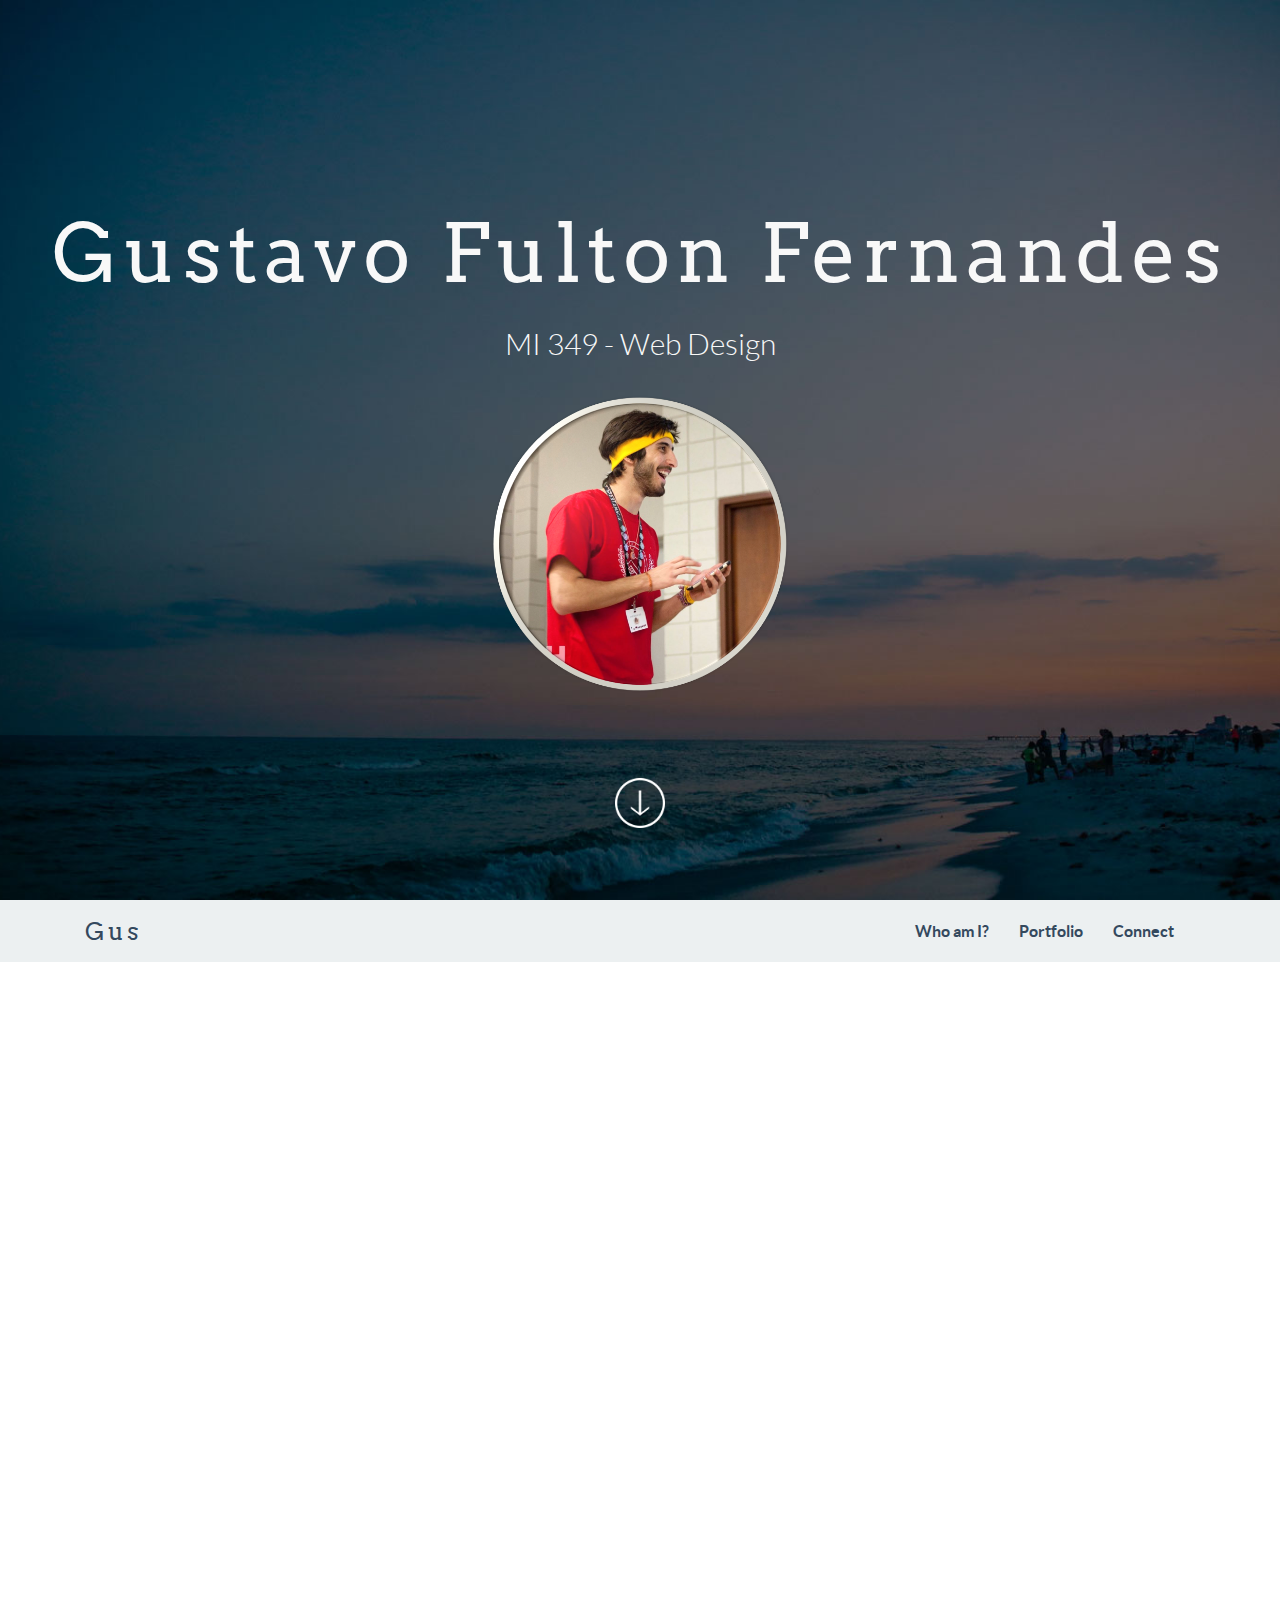
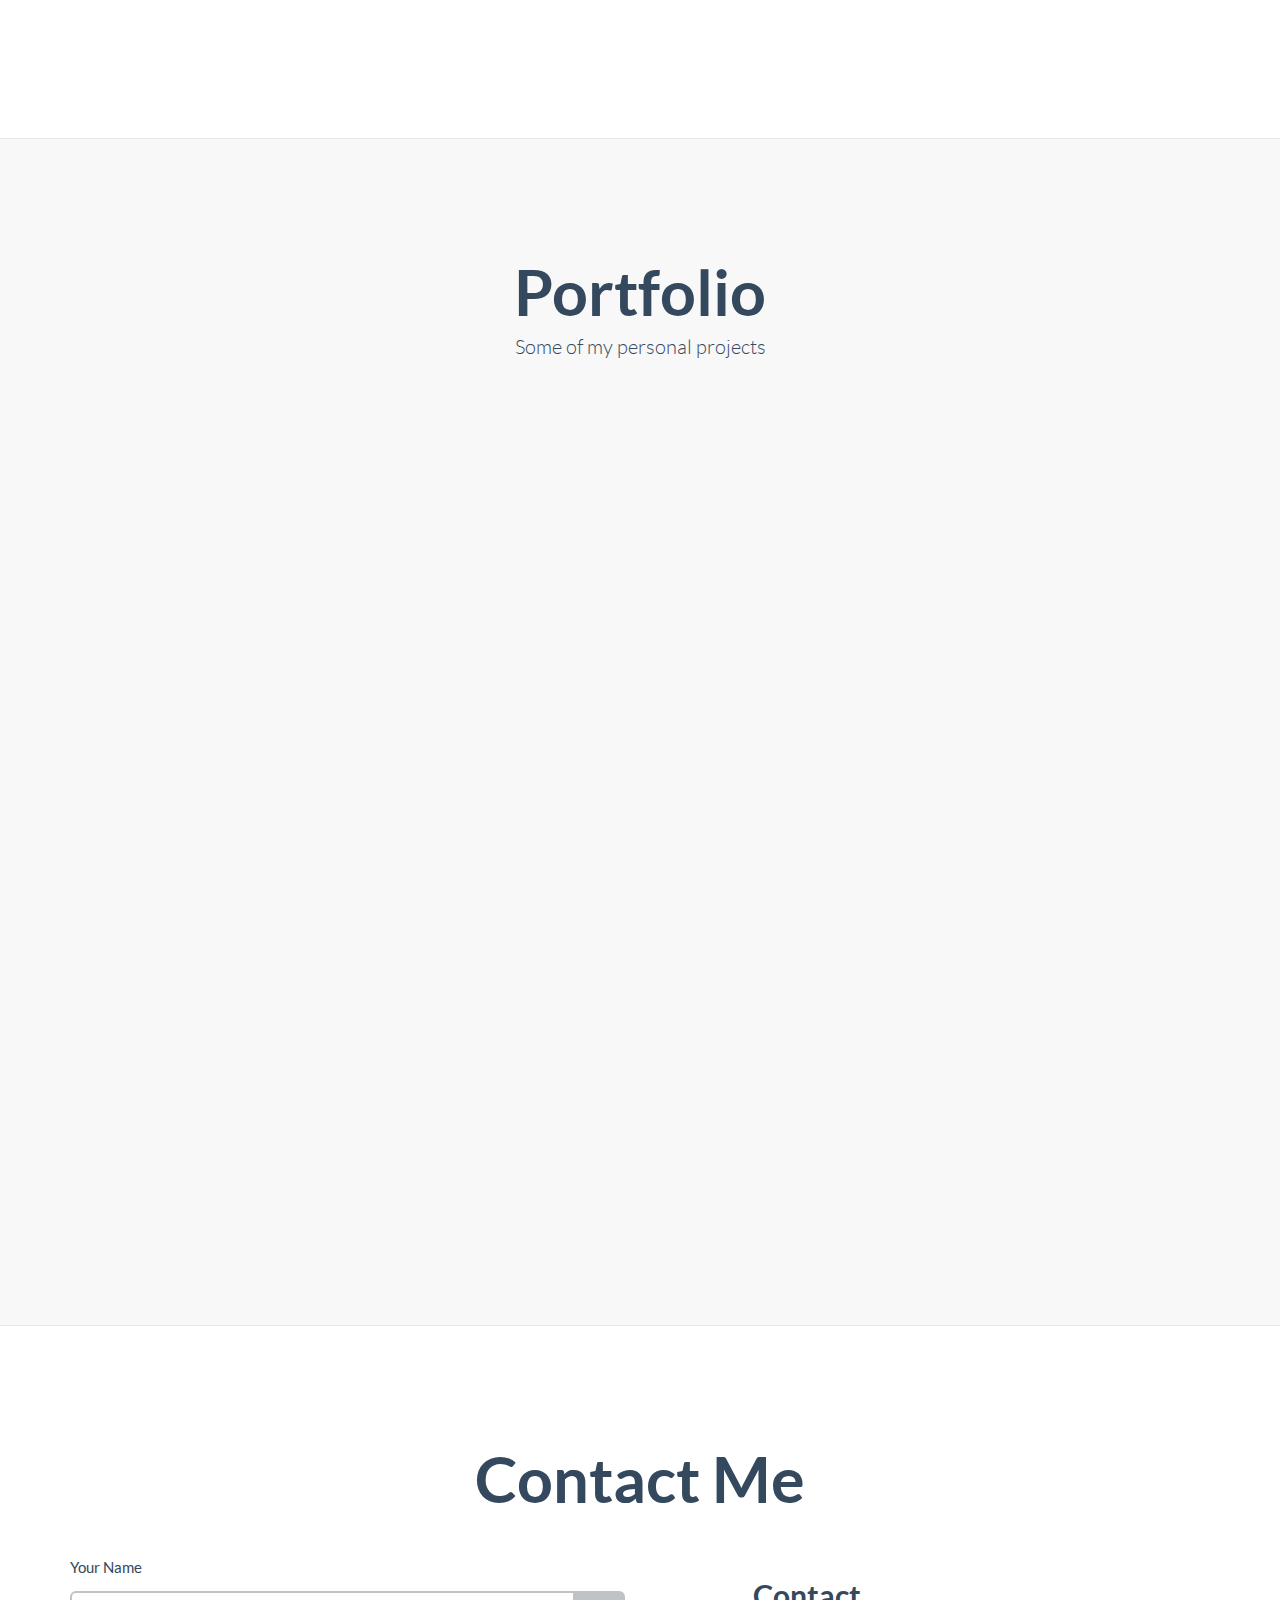
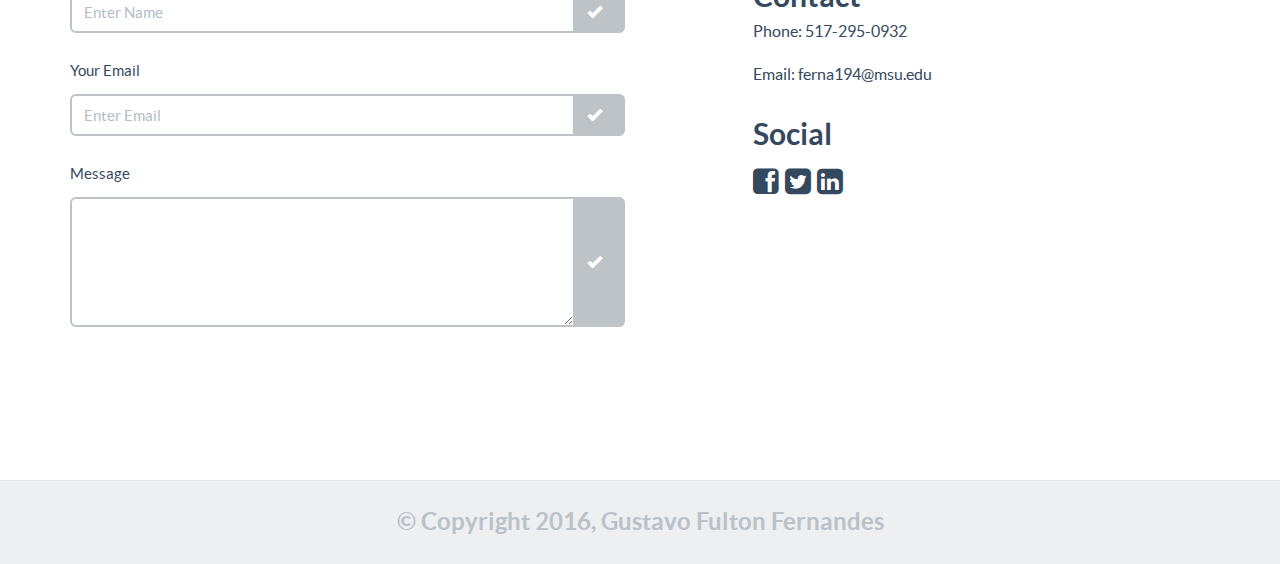
<file: FinalProject/index.html>
<!doctype html>
<html lang="en">
<head>
    <meta charset="utf-8">
    <meta name="viewport" content="width=device-width, user-scalable=no, initial-scale=1.0, minimum-scale=1.0, maximum-scale=1.0">
    <meta name="description" content="My Personal Website">
    <meta name="author" content="Gustavo Fernandes">

    <title>Gustavo Fulton Fernandes</title>

    <link href="css/bootstrap.min.css" rel="stylesheet">

    <link href="font-awesome/css/font-awesome.min.css" rel="stylesheet">
    <link href='http://fonts.googleapis.com/css?family=Lato:100,300,400,700,900,100italic,300italic,400italic,700italic,900italic' rel='stylesheet' type='text/css'>
	<link href='http://fonts.googleapis.com/css?family=Arvo:400,700' rel='stylesheet' type='text/css'>

    <!-- Custom CSS-->
    <link href="css/general.css" rel="stylesheet">

    <link href="css/custom.css" rel="stylesheet">
	<link href="css/owl.carousel.css" rel="stylesheet">
    <link href="css/owl.theme.css" rel="stylesheet">
	<link href="css/style.css" rel="stylesheet">
	<link href="css/animate.css" rel="stylesheet">

	<link rel="stylesheet" href="css/magnific-popup.css">

	<script src="js/modernizr-2.8.3.min.js"></script>

</head>

<body id="home">

    <div class="intro-header">
		<div class="col-xs-12 text-center abcen1">
			<h1 class="h1_home wow fadeIn">Gustavo Fulton Fernandes</h1>
			<h3 class="h3_home wow fadeIn">MI 349 - Web Design</h3><br>
      <img alt="That's me" src="img/profile.png" width="300" height="300">
		</div>
		<div class="col-xs-12 text-center abcen wow fadeIn">
			<div class="button_down ">
				<a class="imgcircle wow bounceInUp" data-wow-duration="1.5s"  href="#whatis"> <img class="img_scroll" src="img/circle.png" alt=""> </a>
			</div>
		</div>
    </div>

	<!-- NavBar-->
	<nav class="navbar-default stuckMenu isStuck">
		<div class="container">
			<div class="navbar-header">
				<button type="button" class="navbar-toggle" data-toggle="collapse" data-target=".navbar-ex1-collapse">
					<span class="sr-only">Toggle navigation</span>
					<span class="icon-bar"></span>
					<span class="icon-bar"></span>
					<span class="icon-bar"></span>
				</button>
				<a class="navbar-brand" href="#home">Gus</a>
			</div>

			<div class="collapse navbar-collapse navbar-right navbar-ex1-collapse">
				<ul class="nav navbar-nav">

					<li class="menuItem"><a href="#whatis">Who am I?</a></li>
					<!-- <li class="menuItem"><a href="#useit"></a></li> -->
					<li class="menuItem"><a href="#portfolio">Portfolio</a></li>
					<!-- <li class="menuItem"><a href="#credits">Notes</a></li> -->
					<li class="menuItem"><a href="#contact">Connect</a></li>
				</ul>
			</div>
		</div>
	</nav>

    <div id="whatis" class="content-section-b" style="border-top: 0">

		<div class="container">
            <div class="row">
                <div class="col-sm-6 wow fadeInLeftBig">
                     <div id="owl-demo-1" class="owl-carousel">
						<a href="img/me1.jpg" class="image-link">
							<div class="item">
								<img  class="img-responsive img-rounded" src="img/me1.jpg" alt="">
							</div>
						</a>
						<a href="img/me2.jpg" class="image-link">
							<div class="item">
								<img  class="img-responsive img-rounded" src="img/me2.jpg" alt="">
							</div>
						</a>
						<a href="img/me4.jpg" class="image-link">
							<div class="item">
								<img  class="img-responsive img-rounded" src="img/me4.jpg" alt="">
							</div>
						</a>
					</div>
                </div>

                <div class="col-sm-6 wow fadeInRightBig"  data-animation-delay="200">
                    <h3 class="section-heading">Yeap, me.</h3>
					<!-- <div class="sub-title lead3">Lorem ipsum dolor sit atmet sit dolor greand fdanrh<br> sdfs sit atmet sit dolor greand fdanrh sdfs</div> -->
                    <p class="lead">
                      I'm Gustavo Fulton Fernandes! I was born in Rio de Janeiro, Brazil in 1996, making me 20 years old already. Currently, I'm a student at Michigan State University, majoring in Computer Science and with a minor in Game Design. I started programming when I was 17, late I know, but I haven't stopped so far. I am a person of many hobbies and I love spending time with friends. Some of my free time activitie includes, well, designing websites, playing music (guitar, piano, harmonica, bass), drawing and painting. I also really enjoy watching intriguing tv series, being Black Mirror a great example of such.
					</p>
				</div>
			</div>
        </div>
    </div>


    <div id="portfolio" class="content-section-a">

    <div class="container">
            <div class="row">
              <div class="col-md-6 col-md-offset-3 text-center wrap_title ">
               <h2>Portfolio</h2>
               <p class="lead" style="margin-top:0">Some of my personal projects</p>
              </div>
                <div class="col-sm-6 wow fadeInLeftBig">
                     <div id="owl-demo" class="owl-carousel">
						<a href="img/drive1.jpg" class="image-link">
							<div class="item">
								<img  class="img-responsive img-rounded" src="img/drive1.jpg" alt="">
							</div>
						</a>
						<a href="img/drive2.jpg" class="image-link">
							<div class="item">
								<img  class="img-responsive img-rounded" src="img/drive2.jpg" alt="">
							</div>
						</a>
						<a href="img/drive3.jpg" class="image-link">
							<div class="item">
								<img  class="img-responsive img-rounded" src="img/drive3.jpg" alt="">
							</div>
						</a>
            <a href="img/drive4.jpg" class="image-link">
							<div class="item">
								<img  class="img-responsive img-rounded" src="img/drive4.jpg" alt="">
							</div>
						</a>
						<a href="img/drive5.jpg" class="image-link">
							<div class="item">
								<img  class="img-responsive img-rounded" src="img/drive5.jpg" alt="">
							</div>
						</a>
					</div>
                </div>

                <div class="col-sm-6 wow fadeInRightBig"  data-animation-delay="200">
                    <h3 class="section-heading">DriveThru Plus</h3>
					<!-- <div class="sub-title lead3">Lorem ipsum dolor sit atmet sit dolor greand fdanrh<br> sdfs sit atmet sit dolor greand fdanrh sdfs</div> -->
                    <p class="lead">
                      The app is made for Apple Car Play and Android Auto. How it works: Customer enters retaurant parking lot and car navigation system prompts for application to launch. After application launch, customers place order through app. Passengers in car can connect their phone to the session and they can see each others orders, but with no access to change them. If help is needed, customers can connect to a representative which will talk to them over Bluetooth. Customers pay separately and receive their orders in separate baggage. Customers receive order and enjoy!
					</p>
				</div>
			</div>
      <a class="btn wow tada btn-embossed btn-primary fadeInRightBig" target="_blank" href="https://devpost.com/software/drivethruplus" role="button">View More</a>
      <br><br>
      <div class="row">

          <div class="col-sm-6 pull-right wow fadeInRightBig">
                      <img class="img-responsive " src="img/Soundcloud.png" alt="">
                  </div>

                  <div class="col-sm-6 wow fadeInLeftBig"  data-animation-delay="800">
                      <h3 class="section-heading">Soundcloud</h3>
                    <div class="sub-title lead3">https://soundcloud.com/gus-fulton</div>
                              <p class="lead">
                              As I said, music is one of my hobbies. I love listenning and playing music. Soundcloud is a website made specifically for musicians and being one, I decided to upload some of my personal songs there. You can take a look.
                            </p>

                     <a class="btn btn-embossed btn-info" target="_blank" href="https://soundcloud.com/gus-fulton" role="button">Visit Website</a>
                  </div>
        </div>
          </div>
      </div>

	<!-- Contact -->
	<div id="contact" class="content-section-b">
		<div class="container">
			<div class="row">

			<div class="col-md-6 col-md-offset-3 text-center wrap_title">
				<h2>Contact Me</h2>
			</div>

			<form method="post" >
				<div class="col-md-6">
					<div class="form-group">
						<label for="InputName">Your Name</label>
						<div class="input-group">
							<input type="text" class="form-control" name="InputName" id="InputName" placeholder="Enter Name" required>
							<span class="input-group-addon"><i class="glyphicon glyphicon-ok form-control-feedback"></i></span>
						</div>
					</div>

					<div class="form-group">
						<label for="InputEmail">Your Email</label>
						<div class="input-group">
							<input type="email" class="form-control" id="InputEmail" name="InputEmail" placeholder="Enter Email" required  >
							<span class="input-group-addon"><i class="glyphicon glyphicon-ok form-control-feedback"></i></span>
						</div>
					</div>

					<div class="form-group">
						<label for="InputMessage">Message</label>
						<div class="input-group">
							<textarea name="InputMessage" id="InputMessage" class="form-control" rows="5" required></textarea>
							<span class="input-group-addon"><i class="glyphicon glyphicon-ok form-control-feedback"></i></span>
						</div>
					</div>

					<input type="submit" name="submit" id="submit" value="Submit" class="btn wow tada btn-embossed btn-primary pull-right">
				</div>
			</form>

			<hr class="featurette-divider hidden-lg">
				<div class="col-md-5 col-md-push-1 address">
					<h3>Contact</h3>
					<p>Phone: 517-295-0932</p>
          <p>Email: ferna194@msu.edu</p>

					<h3>Social</h3>
					<div class="social">
					<a href="https://www.facebook.com/gustavo.fulton"><i class="fa fa-facebook-square fa-size"> </i></a>
					<a href="https://www.twitter.com/gustavofulton"><i class="fa  fa-twitter-square fa-size"> </i> </a>
					<a href="https://www.linkedin.com/in/gustavo-fulton-9717a2b6"><i class="fa fa-linkedin-square fa-size"> </i></a>
        </div>
				</div>
			</div>
		</div>
	</div>

    <footer>
      <div class="container">
        <div class="row">
          <div class="col-md-12">
            <h3 class="footer-title text-center">© Copyright 2016, Gustavo Fulton Fernandes</h3>
            <p></p>
          </div>
        </div>
      </div>
    </footer>

    <!-- JavaScript -->
    <script src="js/jquery-1.10.2.js"></script>
    <script src="js/bootstrap.js"></script>
	<script src="js/owl.carousel.js"></script>
	<script src="js/script.js"></script>
	<!-- StikyMenu -->
	<script src="js/stickUp.min.js"></script>
	<script type="text/javascript">
	  jQuery(function($) {
		$(document).ready( function() {
		  $('.navbar-default').stickUp();

		});
	  });

	</script>
	<!-- Smoothscroll -->
	<script type="text/javascript" src="js/jquery.corner.js"></script>
	<script src="js/wow.min.js"></script>
	<script>
	 new WOW().init();
	</script>
	<script src="js/classie.js"></script>
	<!-- <script src="js/uiMorphingButton_inflow.js"></script> -->
	<script src="js/jquery.magnific-popup.js"></script>
</body>

</html>
</file>
<file: FinalProject/css/general.css>
/*General */

body, html {
	height: 100%;
	width: 100%;
	overflow-x:hidden;
}

::-moz-selection{background:#1abc9c;color:white}

::selection{background:#1abc9c;color:white}

.abcen{position: absolute;bottom: 8%;}

.abcen1{position: absolute;top: 20%;}

.content-section-c {
	border-top: 1px solid #32465A;
	border-bottom: 1px solid #32465A;
	background-color: #34495e;
	padding: 90px 0;
}

.descp{
	margin: 0;
	padding: 0;
	line-height: 40px !important;
}

.glyphicon {
	margin-right: 10px;
}

.lead2 {
margin-bottom: 30px;
margin-top: 20px;
font-size: 18px;
line-height: 1.46428571;
font-weight: 300;
}

.lead3 {
margin-bottom: 0px;
margin-top: 0px;
font-size: 16px;
color: #8D8D8D;
line-height: 1.46428571;
font-weight: 300;
}

.float {
-webkit-animation-name: floatingx;
-webkit-animation-duration: 4s;
-webkit-animation-iteration-count: infinite;
-webkit-animation-timing-function: ease-in-out;
-moz-animation-name: floating;
-moz-animation-duration: 4s;
-moz-animation-iteration-count: infinite;
-moz-animation-timing-function: ease-in-out;
}

.phone-image {
max-width: 250px;
margin: auto;
}

.h1_home{
	font-size: 80px;
	font-family: arvo;
	font-weight: 300;
	letter-spacing: 6px;
}

.h3_home{font-weight: 300;}

/*own carousel */

#owl-demo .item{
  margin: 3px;
}
#owl-demo .item img{
  display: block;
  width: 100%;
  height: auto;
}

#owl-demo-1 .item{
  margin: 3px;
}
#owl-demo-1 .item img{
  display: block;
  width: 100%;
  height: auto;
}

/*magnific */
.mfp-bg {
background: #000000 !important;
opacity: 0.95 !important;
filter: alpha(opacity=95) !important;
}

.item .img-responsive {cursor:url(../img/cross.png),auto;}

/* Preloader */
#preloader {
	position: fixed;
	top:0;
	left:0;
	right:0;
	bottom:0;
	background-color:#fff; /* change if the mask should have another color then white */
	z-index:99; /* makes sure it stays on top */
}

#status {
	width:200px;
	height:200px;
	position:absolute;
	left:50%; /* centers the loading animation horizontally one the screen */
	top:50%; /* centers the loading animation vertically one the screen */
	background-image:url(../img/status.gif); /* path to your loading animation */
	background-repeat:no-repeat;
	background-position:center;
	margin:-100px 0 0 -100px; /* is width and height divided by two */
}


/* Button */
.mybutton_standard {
	border: 1px solid #fff;
	color: #fff;
}

.mybutton_cyano{
	border: 1px solid #4A90BE;
	color: #fff;
	background-color:#4A90BE;
}

.mybutton_cyano:hover{
	border: 1px solid #4A90BE;
	color: #4A90BE !important;
	background: rgba(204, 204, 204, 0);
}

.button_down img {
width: 50px;

}
.btn-primary {
	border-color: rgba(52, 73, 94, 0);
}

.tworow{margin-top: 90px;}

.social {
	font-size: 30px;
	text-decoration: none;
	list-style-type: none;
	color: #1abc9c;
}

.social > a:hover {
	color: #1abc9c;
}

.box-icon {
	height: 150px;
	width: 150px;
	-moz-border-radius: 35px;
	border-radius: 100%;
	padding: 47px 10px;
	background-color: #f0f1ec;
	color: #034b81;
	text-align: center;
	-webkit-transition: all 0.3s;
	-moz-transition: all 0.3s;
	transition: all 0.3s;
	margin-right: 15px;
}

.box-icon:hover {
	background-color: #1abc9c;
	color: #fff;
}

.owl-theme .owl-controls .owl-page span {
background: #1abc9c !important;
}

/* Nav */
.navbar {
	position: relative;
	min-height: 60px;
	margin-bottom: 0;
	width: 100%;
	z-index: 999;
	border-radius: 0;
}

.navbar-default {
	position: relative;
	min-height: 60px;
	width: 100%;
	z-index: 999;

}

.navbar-default .navbar-nav>li>a {
color: #ffffff;
}

.navbar-default .navbar-nav>li>a:hover {
color: #ECEBEB;
}

.navbar-default .navbar-brand {
color: #ffffff;
}
.navbar-default .navbar-brand:hover {
color: #ECEBEB;
}

.navbar-brand {
	font-family: arvo;
	letter-spacing: 3px;
	font-weight: 400 !important;
}

.lead {
	font-size: 16px;
	font-weight: 400;
}

.intro-header {
	height: 100%; /* Full PAge */
	padding-top: 50px; /* If you're making other pages, make sure there is 50px of padding to make sure the navbar doesn't overlap content! */
	padding-bottom: 50px;
	color: #f8f8f8;
	background: url(../img/intro/intro5.jpg) no-repeat center center;
	background-size: cover;
	text-align: center;
}

.intro-message {
	position: relative;
	padding-top: 12%;
	padding-bottom: 20%;
}

.list-inline {
	margin-top: 30px;
}
.intro-message > h1 {
	margin: 0;
	font-size: 5em;
	font-family: "Lato", "Helvetica Neue", Helvetica, Arial, sans-serif;
	font-weight: 400;
	letter-spacing: 3px;
}

.intro-divider {
	width: 400px;
	border-top: 1px solid #f8f8f8;
	border-bottom: 1px solid rgba(0, 0, 0, 0.2);
}

.intro-message > h3 {
	margin: 0;
	font-size: 2.8em;
	font-family: "Lato", "Helvetica Neue", Helvetica, Arial, sans-serif;
	font-weight: 300;
	letter-spacing: 0px;
	margin-top: 10px;
}


.network-name {
	font-size: 14px;
	font-weight: 400;
	letter-spacing: 1.5px;
}

.content-section-a {
	background-color: #f8f8f8;
	padding: 90px 0;
}

.content-section-b {
	border-top: 1px solid #e7e7e7;
	border-bottom: 1px solid #e7e7e7;
	padding: 90px 0;
}

.section-heading {
	margin-bottom: 30px;
}

.section-heading-spacer {
	border-top: 3px solid #e7e7e7;
	width: 200px;
	float: left;
}

.banner {
	padding: 100px 0;
	color: #f8f8f8;
	background: url(../img/intro/banner-bg.jpg) no-repeat center center;
	background-size: cover;
}

/* Animate */
.rotate{
    -webkit-transition-duration: 0.8s;
    -moz-transition-duration: 0.8s;
    -o-transition-duration: 0.8s;
    transition-duration: 0.8s;

    -webkit-transition-property: -webkit-transform;
    -moz-transition-property: -moz-transform;
    -o-transition-property: -o-transform;
    transition-property: transform;

    overflow:hidden;

    }

.rotate:hover
{
    -webkit-transform:rotate(360deg);
    -moz-transform:rotate(360deg);
    -o-transform:rotate(360deg);
}



/* Style for form modal */
.content-style-form {
	position: relative;
	text-align: left;
}

.content-style-form h2 {
	margin: 0;
	padding: 0.4em 0 0.3em;
	text-align: center;
	font-weight: 300;
	font-size: 3.5em;
}

.content-style-form form {
	padding: 10px 30px;
}

.content-style-form form p {
	margin: 0 0 5px 0;
	font-size: 0.7em;
}

.content-style-form label {
	display: block;
	padding: 10px 0 0;
	color: #34495e;
	text-transform: uppercase;
	letter-spacing: 1px;
	font-weight: bold;
}

.content-style-form input[type="text"],
.content-style-form input[type="password"] {
	padding: 10px;
	width: 100%;
	border: 2px solid #ebd3bd;
	background: transparent;
	color: #b09a86;
	font-weight: 300;
	font-size: 2.2em;
}

.content-style-form input[type="text"]:focus,
.content-style-form input[type="password"]:focus {
	border-color: #e75854;
	color: #e75854;
}

.content-style-form input:focus {
	outline: 0;
}

.content-style-form button {
	display: block;
	margin-top: 2.5em;
	padding: 1.5em;
	width: 100%;
	border: none;
	background: #e75854;
	color: #fff;
	text-transform: uppercase;
	letter-spacing: 1px;
	font-weight: 800;
	font-size: 1.25em;
}

.content-style-form .icon-close {
	top: 0;
	right: 0;
	color: #ebd3bd;
	font-size: 75%;
}

.content-style-form .icon-close:hover {
	color: #e75854;
}

.js .content-style-form-1 h2,
.js .content-style-form-1 p,
.js .content-style-form-1 .icon-close {
	opacity: 0;
	-webkit-transition: opacity 0.2s 0.35s, -webkit-transform 0.2s 0.35s;
	transition: opacity 0.2s 0.35s, transform 0.2s 0.35s;
	-webkit-transform: scale(0.85);
	transform: scale(0.85);
}

.content-style-form-1 p:first-child {
	-webkit-transition-delay: 0.4s;
	transition-delay: 0.4s;
}

.content-style-form-1 p:nth-child(2) {
	-webkit-transition-delay: 0.45s;
	transition-delay: 0.45s;
}

.content-style-form-1 p:nth-child(3) {
	-webkit-transition-delay: 0.5s;
	transition-delay: 0.5s;
}

.morph-button.open .content-style-form-1 h2,
.morph-button.open .content-style-form-1 p,
.morph-button.open .content-style-form-1 .icon-close {
	opacity: 1;
	-webkit-transform: scale(1);
	transform: scale(1);
}

.js .content-style-form-2 h2,
.js .content-style-form-2 p,
.js .content-style-form-2 .icon-close {
	opacity: 0;
	-webkit-transition: opacity 0.2s 0.3s, -webkit-transform 0.2s 0.3s;
	transition: opacity 0.2s 0.3s, transform 0.2s 0.3s;
	-webkit-transform: translateY(50px);
	transform: translateY(50px);
}

.content-style-form-2 p:first-child {
	-webkit-transition-delay: 0.35s;
	transition-delay: 0.35s;
}

.content-style-form-2 p:nth-child(2) {
	-webkit-transition-delay: 0.4s;
	transition-delay: 0.4s;
}

.content-style-form-2 p:nth-child(3) {
	-webkit-transition-delay: 0.45s;
	transition-delay: 0.45s;
}

.content-style-form-2 p:nth-child(4) {
	-webkit-transition-delay: 0.5s;
	transition-delay: 0.5s;
}

.morph-button.open .content-style-form-2 h2,
.morph-button.open .content-style-form-2 p,
.morph-button.open .content-style-form-2 .icon-close {
	opacity: 1;
	-webkit-transform: translateY(0);
	transform: translateY(0);
}

.content-style-form-4 form {
	padding: 30px;
	background: #fff;
	color: #ccb096;
	font-size: 1.5em;
	-webkit-perspective: 1000px;
	perspective: 1000px;
}

.content-style-form-4 input[type="text"] {
	border: none;
	background-color: #f0f0f0;
}

.content-style-form-4 form button {
	background: #34495e;
}

.content-style-form-4 form button:focus,
.content-style-form-4 form button:hover {
	background: #1abc9c;
}

.js .content-style-form-4 p {
	opacity: 0;
	-webkit-transition: opacity 0.3s, -webkit-transform 0.3s;
	transition: opacity 0.3s, transform 0.3s;
	-webkit-transform: rotateX(-45deg);
	transform: rotateX(-45deg);
	-webkit-transform-origin: center top;
	transform-origin: center top;
}

.morph-button.open .content-style-form-4 p {
	opacity: 1;
	-webkit-transition: opacity 0.4s 0.2s, -webkit-transform 0.4s 0.2s;
	transition: opacity 0.4s 0.2s, transform 0.4s 0.2s;
	-webkit-transform: rotateY(0deg);
	transform: rotateY(0deg);
}

.morph-button.open .content-style-form-4 p:nth-child(2) {
	-webkit-transition-delay: 0.35s;
	transition-delay: 0.35s;
}

.content-style-social {
	padding: 30px;
	text-align: left;
}

.morph-button-inflow-2 > button svg {
	display: inline-block;
	padding-right: 10px;
	width: 20px;
	height: 20px;
	vertical-align: -5%;
}

.morph-button-inflow-2 > button svg path {
	fill: #e75854;
}

.content-style-social a {
	display: block;
	padding: 0.5em 0;
	color: #67c2d4;
	vertical-align: middle;
	text-transform: uppercase;
	letter-spacing: 1px;
	font-weight: 700;
	font-size: 0.8em;
	line-height: 32px;
}

.js .content-style-social a {
	-webkit-transition: -webkit-transform 0.3s;
	transition: transform 0.3s;
	-webkit-transform: translateX(100%);
	transform: translateX(100%);
}

.content-style-social a:hover {
	color: #e75854;
}

.content-style-social a:hover svg path {
	fill: #e75854;
}

.content-style-social a svg {
	display: inline-block;
	padding-right: 10px;
	vertical-align: middle;
	-webkit-backface-visibility: hidden;
}

.morph-button-inflow.open .content-style-social a {
	-webkit-transform: translateX(0);
	transform: translateX(0);
}

.morph-button-inflow.open .content-style-social a:nth-child(2) {
	-webkit-transition-delay: 0.05s;
	transition-delay: 0.05s;
}

.morph-button-inflow.open .content-style-social a:nth-child(3) {
	-webkit-transition-delay: 0.1s;
	transition-delay: 0.1s;
}

/* Morph Button: Default Styles */

.morph-button {
	position: relative;
	display: block;
	margin: 0 auto;
}

.morph-button > button {
	position: relative;
	padding: 0 1em;
	border: none;
	background-color: #e85657;
	color: #f9f6e5;
	text-transform: uppercase;
	letter-spacing: 1px;
	font-weight: 700;
	line-height: 80px;
	overflow: hidden;
}

.morph-button.open > button {
	pointer-events: none;
}

.morph-content {
	pointer-events: none;
}

.morph-button.open .morph-content {
	pointer-events: auto;
}

/* Common styles for overlay and modal type (fixed morph) */
.morph-button-fixed,
.morph-button-fixed .morph-content {
	width: 300px;
	height: 80px;
}

.morph-button-fixed > button {
	z-index: 1000;
	width: 100%;
	height: 100%;
	-webkit-transition: opacity 0.1s 0.5s;
	transition: opacity 0.1s 0.5s;
}

.morph-button-fixed.open > button {
	opacity: 0;
	-webkit-transition: opacity 0.1s;
	transition: opacity 0.1s;
}

.morph-button-fixed .morph-content {
	position: fixed;
	z-index: 900;
	opacity: 0;
	-webkit-transition: opacity 0.3s 0.5s, width 0.4s 0.1s, height 0.4s 0.1s, top 0.4s 0.1s, left 0.4s 0.1s, margin 0.4s 0.1s;
	transition: opacity 0.3s 0.5s, width 0.4s 0.1s, height 0.4s 0.1s, top 0.4s 0.1s, left 0.4s 0.1s, margin 0.4s 0.1s;
}

.morph-button-fixed.open .morph-content {
	opacity: 1;
}

.morph-button-fixed .morph-content > div {
	visibility: hidden;
	height: 0;
	opacity: 0;
	-webkit-transition: opacity 0.1s, visibility 0s 0.1s, height 0s 0.1s;
	transition: opacity 0.1s, visibility 0s 0.1s, height 0s 0.1s;
}

.morph-button-fixed.open .morph-content > div {
	visibility: visible;
	height: auto;
	opacity: 1;
	-webkit-transition: opacity 0.3s 0.5s;
	transition: opacity 0.3s 0.5s;
}

.morph-button-fixed.active > button {
	z-index: 2000;
}

.morph-button-fixed.active .morph-content {
	z-index: 1900;
}

/* Transitions for overlay button and sidebar button */
.morph-button-overlay .morph-content,
.morph-button-sidebar .morph-content {
	-webkit-transition: opacity 0.3s 0.5s, width 0.4s 0.1s, height 0.4s 0.1s, top 0.4s 0.1s, left 0.4s 0.1s;
	transition: opacity 0.3s 0.5s, width 0.4s 0.1s, height 0.4s 0.1s, top 0.4s 0.1s, left 0.4s 0.1s;
}

.morph-button-overlay.open .morph-content,
.morph-button-sidebar.open .morph-content {
	-webkit-transition: width 0.4s 0.1s, height 0.4s 0.1s, top 0.4s 0.1s, left 0.4s 0.1s;
	transition: width 0.4s 0.1s, height 0.4s 0.1s, top 0.4s 0.1s, left 0.4s 0.1s;
}

/* Morph Button Style: Overlay */
.morph-button.morph-button-overlay {
	margin: 50px auto;
}

.morph-button-overlay .morph-content {
	overflow: hidden;
	background: #e85657;
}

.morph-button-overlay.open .morph-content {
	top: 0 !important;
	left: 0 !important;
	width: 100%;
	height: 100%;
}

/* Morph Button Style: Modal */
.morph-button-modal::before {
	position: fixed;
	top: 0;
	left: 0;
	z-index: 800;
	width: 100%;
	height: 100%;
	background: rgba(0,0,0,0.5);
	content: '';
	opacity: 0;
	-webkit-transition: opacity 0.5s;
	transition: opacity 0.5s;
	pointer-events: none;
}

.morph-button-modal.open::before {
	opacity: 1;
	pointer-events: auto;
}

.morph-button-modal.active::before {
	z-index: 1800;
}

.morph-button-modal .morph-content {
	overflow: hidden;
	-webkit-transition: opacity 0.3s 0.5s, width 0.4s 0.1s, height 0.4s 0.1s, top 0.4s 0.1s, left 0.4s 0.1s, margin 0.4s 0.1s;
	transition: opacity 0.3s 0.5s, width 0.4s 0.1s, height 0.4s 0.1s, top 0.4s 0.1s, left 0.4s 0.1s, margin 0.4s 0.1s;
}

.morph-button-modal.open .morph-content {
	top: 50% !important;
	left: 50% !important;
	margin: -210px 0 0 -300px;
	width: 600px;
	height: 420px;
	-webkit-transition: width 0.4s 0.1s, height 0.4s 0.1s, top 0.4s 0.1s, left 0.4s 0.1s, margin 0.4s 0.1s;
	transition: width 0.4s 0.1s, height 0.4s 0.1s, top 0.4s 0.1s, left 0.4s 0.1s, margin 0.4s 0.1s;
}

/* Colors and sizes for individual modals */
.morph-button.morph-button-modal-1 {
	float: left;
}

.morph-button.morph-button-modal-2,
.morph-button.morph-button-modal-3 {
	display: inline-block;
	margin: 10px 15px;
}

.morph-button-modal-1 > button,
.morph-button-modal-1 .morph-content {
	background-color: #553445;
}

.morph-button-modal-2 > button,
.morph-button-modal-2 .morph-content,
.morph-button-modal-3 > button,
.morph-button-modal-3 .morph-content {
	background-color: #fef0e3;
	color: #e75854;
}

.morph-button-modal-4 {
	display: inline-block;
}

.morph-button-modal-4 > button,
.morph-button-modal-4 .morph-content {
	background-color: #faf1e0;
	color: #553445;
}

.morph-button-modal-4 > button span,
.morph-button-modal-4 .morph-clone {
	padding-left: 10px;
	color: #286f81;
}

.morph-button-modal-4 .morph-clone {
	position: absolute;
	right: 34px;
	bottom: 30px;
	z-index: 100;
	letter-spacing: 1px;
	font-weight: 700;
	-webkit-transition: bottom 0.4s 0.1s, right 0.4s 0.1s;
	transition: bottom 0.4s 0.1s, right 0.4s 0.1s;
}

.morph-button-modal-4.open .morph-clone,
.no-js .morph-button-modal-4 .morph-clone {
	right: 10px;
	bottom: 10px;
}

.morph-button-modal-1::before {
	background: rgba(240,221,204,0.7);
}

.morph-button-modal-2.open .morph-content {
	margin: -210px 0 0 -170px;
	width: 340px;
	height: 420px;
}

.morph-button-modal-3.open .morph-content {
	margin: -255px 0 0 -210px;
	width: 420px;
	height: 510px;
}

.morph-button-modal-3.open .morph-content > div {
	height: 420px;
}

.morph-button-modal-2.open .morph-content > div,
.morph-button-modal-3.open .morph-content > div {
 	-webkit-transition: opacity 0.3s 0.3s;
	transition: opacity 0.3s 0.3s;
}

.morph-button-modal-4.open .morph-content {
	margin: -200px 0 0 -320px;
	width: 640px;
	height: 400px;
}

/* Morph Button Style: In the content flow */
.morph-button-inflow {
	overflow: hidden;
	max-width: 100%;
	height: 70px;
}

.morph-button-inflow > button {
	width: 100%;
	line-height: 70px;
}

.morph-button-inflow .morph-content {
	position: absolute;
	top: 0;
	left: 0;
	width: 100%;
}

.morph-button-inflow .morph-content .morph-clone {
	padding: 0;
	font-weight: 700;
	font-size: 1.5em;
	line-height: 70px;
}

/* Colors and sizes for individual in flow buttons */
.morph-button-inflow-1 {
	width: 600px;
	margin: 2em auto;
	-webkit-transition: height 0.5s cubic-bezier(0.7,0,0.3,1);
	transition: height 0.5s cubic-bezier(0.7,0,0.3,1);
}

.morph-button-inflow-1 > button span {
	visibility: hidden;
}

.morph-button-inflow-1 .morph-content .morph-clone {
	color: #FFFFFF;
	background: #1abc9c;
}

.morph-button-inflow-2 {
	position: absolute;
	top: 50%;
	left: 50%;
	width: 220px;
	background-color: #fef0e3;
	-webkit-transition: height 0.3s, width 0.3s, -webkit-transform 0.3s;
	transition: height 0.3s, width 0.3s, transform 0.3s;
	-webkit-transform: translateX(-50%) translateY(-50%);
	transform: translateX(-50%) translateY(-50%);
}

.morph-button-inflow-2 > button {
	position: absolute;
	top: 0;
	left: 0;
	width: 100%;
	height: 100%;
	background-color: transparent;
	color: #e75854;
	-webkit-transition: -webkit-transform 0.3s;
	transition: transform 0.3s;
}

.morph-button-inflow-2.open > button {
	-webkit-transform: translateX(-100%);
	transform: translateX(-100%);
}

.morph-button-inflow-2 .morph-content {
	width: 260px;
	height: 200px;
}

.morph-button-inflow-2.open {
	width: 260px;
}

/* Morph Button Style: Sidebar */
.morph-button-sidebar,
.morph-button-sidebar .morph-content {
	width: 60px;
	height: 60px;
}

.morph-button-sidebar {
	position: fixed;
	bottom: 50px;
	left: 50px;
}

.morph-button-sidebar > button {
	line-height: 60px;
	font-size: 1.6em;
	padding: 0;
}

.morph-button-sidebar .morph-content {
	background: #e85657;
}

.morph-button-sidebar.open .morph-content {
	top: 0 !important;
	left: 0 !important;
	width: 300px;
	height: 100%;
	overflow: hidden;
	-webkit-backface-visibility: hidden;
}

/* Let's add some nice easing for all cases */
.morph-button .morph-content,
.morph-button.open .morph-content,
.morph-button-modal-4 .morph-clone {
	-webkit-transition-timing-function: cubic-bezier(0.7,0,0.3,1);
	transition-timing-function: cubic-bezier(0.7,0,0.3,1);
}

/* Helper classes */
.noscroll {
	overflow: hidden;
}

.morph-button-overlay.scroll .morph-content {
	overflow-y: scroll;
}

.morph-button-sidebar.scroll .morph-content {
	overflow: auto;
}

/* No JS fallback: let's hide the button and show the content */
.no-js .morph-button > button {
	display: none;
}

.no-js .morph-button {
	margin: 10px 0;
	float: none;
}

.no-js .morph-button,
.no-js .morph-button .morph-content,
.no-js .morph-button .morph-content > div {
	position: relative;
	width: auto;
	height: auto;
	opacity: 1;
	visibility: visible;
	top: auto;
	left: auto;
	-webkit-transform: none;
	transform: none;
	pointer-events: auto;
}

.no-js .morph-button .morph-content .icon-close {
	display: none;
}

.no-js .morph-button-sidebar {
	width: 300px;
	position: fixed;
	top: 0;
	left: 0;
	margin: 0;
	height: 100%;
	background: #e85657;
	overflow: auto;
}

.no-transition {
	-webkit-transition: none !important;
	transition: none !important;
}

/* Media Queries */
/* Media queries!
-------------------------------------------------------------------------------*/

/* 960 Screens */
@media only screen and (min-width: 960px) and (max-width: 1250px) {

}
@media only screen and (min-width: 768px) and (max-width: 820px) {

}
/* Tablet */
@media only screen and (min-width: 768px) and (max-width: 959px) {

		h1, .h1 {
			font-size: 50px;
		}

		h3, .h3 {
			font-size: 20px;
		}

}


/* All Mobile Sizes (devices and browser) */
	@media only screen and (max-width: 767px) {
		.intro-header {
			height: 100%;
			padding-top: 50px;
			padding-bottom: 50px;
			color: #f8f8f8;
		    background-image: none;
			background-size: cover;
			text-align: center;
			background-color: #34495e;
		}

		h1, .h1 {
			font-size: 50px;
		}

		h3, .h3 {
			font-size: 20px;
		}
		#gallery1{display:none}

		.button_down {display:none}


	}

/* Mobile Landscape */
@media only screen and (min-width: 480px) and (max-width: 767px) {



}

/* Mobile Portrait */
@media only screen and (max-width: 479px) {


}
@media screen and (max-width: 600px) {
	.morph-button-modal.open .morph-content {
		top: 0% !important;
		left: 0% !important;
		margin: 0;
		width: 100%;
		height: 100%;
		overflow-y: scroll;
		-webkit-transition: width 0.4s 0.1s, height 0.4s 0.1s, top 0.4s 0.1s, left 0.4s 0.1s;
		transition: width 0.4s 0.1s, height 0.4s 0.1s, top 0.4s 0.1s, left 0.4s 0.1s;
	}
}

@media screen and (max-width: 400px) {
	.morph-button-fixed,
	.morph-button-fixed .morph-content {
		width: 200px;
		height: 80px;
	}

	.morph-button-fixed > button {
		font-size: 75%;
	}

	.morph-button-sidebar > button {
		font-size: 1.6em;
	}

	.morph-button-inflow .morph-content .morph-clone {
		font-size: 0.9em;
	}

	.morph-button-modal-4,
	.morph-button-modal-4 .morph-content {
		width: 220px;
		height: 120px;
	}

	.morph-button-modal-4 > button {
		font-size: 100%;
		line-height: 50px;
	}

	.morph-button-modal-4 > button span {
		display: block;
	}

	.morph-button-modal-4 .morph-clone {
		right: 83px;
		bottom: 26px;
	}

	.morph-button-sidebar,
	.morph-button-sidebar .morph-content {
		width: 100% !important;
		height: 60px !important;
	}

	.morph-button-sidebar {
		bottom: 0px;
		left: 0px;
	}

	.morph-button-sidebar.open .morph-content {
		height: 100% !important;
	}
}

@media (max-width: 1199px) {
	ul.banner-social-buttons {
		float: left;
		margin-top: 15px;
	}
}

@media (max-width: 767px) {
	.banner h2 {
		margin: 0;
		text-shadow: 2px 2px 3px rgba(0, 0, 0, 0.6);
		font-size: 3em;
	}

	ul.banner-social-buttons > li {
		display: block;
		margin-bottom: 20px;
		padding: 0;
	}

	ul.banner-social-buttons > li:last-child {
		margin-bottom: 0;
	}
}

footer {
	background-color: #f8f8f8;
	padding: 50px 0;
}

p.copyright {
	margin: 15px 0 0;
}

@media (max-width: 767px) {
	.intro-message {
		padding-bottom: 15%;
	}

	.intro-message > h1 {
		font-size: 3em;
	}

	ul.intro-social-buttons > li {
		display: block;
		margin-bottom: 20px;
		padding: 0;
	}

	ul.intro-social-buttons > li:last-child {
		margin-bottom: 0;
	}

	.intro-divider {
		width: 100%;
	}
}


@media screen and (max-width: 770px) {
	.mockup-left {
		float: none;
		margin: 0 auto 20px;
	}

	.mockup-right {

	}

	.joiner {
		display: block;
	}
}

@media screen and (max-width: 400px) {
	.mockup-content > span:nth-last-child(2) {
		width: calc(100% - 210px);
	}
}

@media screen and (max-width: 25em) {

	.codrops-icon span {
		display: none;
	}

}
</file>
<file: FinalProject/css/style.css>
@font-face {
  font-family: 'Lato';
  src: url('../fonts/lato/lato-black.eot');
  src: url('../fonts/lato/lato-black.eot?#iefix') format('embedded-opentype'), url('../fonts/lato/lato-black.woff') format('woff'), url('../fonts/lato/lato-black.ttf') format('truetype'), url('../fonts/lato/lato-black.svg#latoblack') format('svg');
  font-weight: 900;
  font-style: normal;
}
@font-face {
  font-family: 'Lato';
  src: url('../fonts/lato/lato-bold.eot');
  src: url('../fonts/lato/lato-bold.eot?#iefix') format('embedded-opentype'), url('../fonts/lato/lato-bold.woff') format('woff'), url('../fonts/lato/lato-bold.ttf') format('truetype'), url('../fonts/lato/lato-bold.svg#latobold') format('svg');
  font-weight: bold;
  font-style: normal;
}
@font-face {
  font-family: 'Lato';
  src: url('../fonts/lato/lato-bolditalic.eot');
  src: url('../fonts/lato/lato-bolditalic.eot?#iefix') format('embedded-opentype'), url('../fonts/lato/lato-bolditalic.woff') format('woff'), url('../fonts/lato/lato-bolditalic.ttf') format('truetype'), url('../fonts/lato/lato-bolditalic.svg#latobold-italic') format('svg');
  font-weight: bold;
  font-style: italic;
}
@font-face {
  font-family: 'Lato';
  src: url('../fonts/lato/lato-italic.eot');
  src: url('../fonts/lato/lato-italic.eot?#iefix') format('embedded-opentype'), url('../fonts/lato/lato-italic.woff') format('woff'), url('../fonts/lato/lato-italic.ttf') format('truetype'), url('../fonts/lato/lato-italic.svg#latoitalic') format('svg');
  font-weight: normal;
  font-style: italic;
}
@font-face {
  font-family: 'Lato';
  src: url('../fonts/lato/lato-light.eot');
  src: url('../fonts/lato/lato-light.eot?#iefix') format('embedded-opentype'), url('../fonts/lato/lato-light.woff') format('woff'), url('../fonts/lato/lato-light.ttf') format('truetype'), url('../fonts/lato/lato-light.svg#latolight') format('svg');
  font-weight: 300;
  font-style: normal;
}
@font-face {
  font-family: 'Lato';
  src: url('../fonts/lato/lato-regular.eot');
  src: url('../fonts/lato/lato-regular.eot?#iefix') format('embedded-opentype'), url('../fonts/lato/lato-regular.woff') format('woff'), url('../fonts/lato/lato-regular.ttf') format('truetype'), url('../fonts/lato/lato-regular.svg#latoregular') format('svg');
  font-weight: normal;
  font-style: normal;
}
@font-face {
  font-family: "Flat-UI-Icons";
  src: url('../fonts/flat-ui-icons-regular.eot');
  src: url('../fonts/flat-ui-icons-regular.eot?#iefix') format('embedded-opentype'), url('../fonts/flat-ui-icons-regular.woff') format('woff'), url('../fonts/flat-ui-icons-regular.ttf') format('truetype'), url('../fonts/flat-ui-icons-regular.svg#flat-ui-icons-regular') format('svg');
  font-weight: normal;
  font-style: normal;
}

/* Use the following CSS code if you want to use data attributes for inserting your icons */
[data-icon]:before {
  font-family: 'Flat-UI-Icons';
  content: attr(data-icon);
  speak: none;
  font-weight: normal;
  font-variant: normal;
  text-transform: none;
  -webkit-font-smoothing: antialiased;
  -moz-osx-font-smoothing: grayscale;
}
/* Use the following CSS code if you want to have a class per icon */
/*
Instead of a list of all class selectors,
you can use the generic selector below, but it's slower:
[class*="fui-"] {
*/
.fui-arrow-right,
.fui-arrow-left,
.fui-cmd,
.fui-check-inverted,
.fui-heart,
.fui-location,
.fui-plus,
.fui-check,
.fui-cross,
.fui-list,
.fui-new,
.fui-video,
.fui-photo,
.fui-volume,
.fui-time,
.fui-eye,
.fui-chat,
.fui-search,
.fui-user,
.fui-mail,
.fui-lock,
.fui-gear,
.fui-radio-unchecked,
.fui-radio-checked,
.fui-checkbox-unchecked,
.fui-checkbox-checked,
.fui-calendar-solid,
.fui-pause,
.fui-play,
.fui-check-inverted-2 {
  display: inline-block;
  font-family: 'Flat-UI-Icons';
  speak: none;
  font-style: normal;
  font-weight: normal;
  font-variant: normal;
  text-transform: none;
  -webkit-font-smoothing: antialiased;
  -moz-osx-font-smoothing: grayscale;
}
.fui-arrow-right:before {
  content: "\e02c";
}
.fui-arrow-left:before {
  content: "\e02d";
}
.fui-cmd:before {
  content: "\e02f";
}
.fui-check-inverted:before {
  content: "\e006";
}
.fui-heart:before {
  content: "\e007";
}
.fui-location:before {
  content: "\e008";
}
.fui-plus:before {
  content: "\e009";
}
.fui-check:before {
  content: "\e00a";
}
.fui-cross:before {
  content: "\e00b";
}
.fui-list:before {
  content: "\e00c";
}
.fui-new:before {
  content: "\e00d";
}
.fui-video:before {
  content: "\e00e";
}
.fui-photo:before {
  content: "\e00f";
}
.fui-volume:before {
  content: "\e010";
}
.fui-time:before {
  content: "\e011";
}
.fui-eye:before {
  content: "\e012";
}
.fui-chat:before {
  content: "\e013";
}
.fui-search:before {
  content: "\e01c";
}
.fui-user:before {
  content: "\e01d";
}
.fui-mail:before {
  content: "\e01e";
}
.fui-lock:before {
  content: "\e01f";
}
.fui-gear:before {
  content: "\e024";
}
.fui-radio-unchecked:before {
  content: "\e02b";
}
.fui-radio-checked:before {
  content: "\e032";
}
.fui-checkbox-unchecked:before {
  content: "\e033";
}
.fui-checkbox-checked:before {
  content: "\e034";
}
.fui-calendar-solid:before {
  content: "\e022";
}
.fui-pause:before {
  content: "\e03b";
}
.fui-play:before {
  content: "\e03c";
}
.fui-check-inverted-2:before {
  content: "\e000";
}
.dropdown-arrow-inverse {
  border-bottom-color: #34495e !important;
  border-top-color: #34495e !important;
}
body {
	height: 100%;
	width: 100%;
  font-family: "Lato", Helvetica, Arial, sans-serif;
  font-size: 16px;
  line-height: 1.72222;
  color: #34495e;
  background-color: #ffffff;
}
a {
  color: #34495e;
  text-decoration: none;
  -webkit-transition: 0.25s;
  transition: 0.25s;
}
a:hover,
a:focus {
  color: #34495e;
  text-decoration: none;
}
a:focus {
  outline: none;
}
.img-rounded {
  border-radius: 6px;
}
.img-thumbnail {
  padding: 4px;
  line-height: 1.72222;
  background-color: #ffffff;
  border: 2px solid #bdc3c7;
  border-radius: 6px;
  -webkit-transition: all 0.25s ease-in-out;
  transition: all 0.25s ease-in-out;
  display: inline-block;
  max-width: 100%;
  height: auto;
}
.img-comment {
  font-size: 15px;
  line-height: 1.2;
  font-style: italic;
  margin: 24px 0;
}
h1,
h2,
h3,
h4,
h5,
h6,
.h1,
.h2,
.h3,
.h4,
.h5,
.h6 {
  font-family: inherit;
  font-weight: 700;
  line-height: 1.1;
  color: inherit;
}
h1 small,
h2 small,
h3 small,
h4 small,
h5 small,
h6 small,
.h1 small,
.h2 small,
.h3 small,
.h4 small,
.h5 small,
.h6 small {
  color: #e7e9ec;
}
h1,
h2,
h3 {
  margin-top: 30px;
  margin-bottom: 5px;
}
h4,
h5,
h6 {
  margin-top: 15px;
  margin-bottom: 15px;
}
h6 {
  font-weight: normal;
}
h1,
.h1 {
  font-size: 80px;
}
h2,
.h2 {
  font-size: 63px;
}
h3,
.h3 {
  font-size: 30px;
}
h4,
.h4 {
  font-size: 20px;
}
p {
  font-size: 16px;
  line-height: 1.72222;
  margin: 0 0 15px;
}
li{list-style-type:none}
.white {color:white}
.hidden { visibility: hidden;}
.lead {
  margin-bottom: 30px;
  margin-top: 20px;
  font-size: 20px;
  line-height: 1.46428571;
  font-weight: 300;
}
@media (min-width: 768px) {
  .lead {

  }
}
small,
.small {
  font-size: 83%;
  line-height: 2.067;
}
.text-muted {
  color: #bdc3c7;
}
.text-inverse {
  color: #ffffff;
}
.text-primary {
  color: #1abc9c;
}
a.text-primary:hover {
  color: #15967d;
}
.text-warning {
  color: #f1c40f;
}
a.text-warning:hover {
  color: #c19d0c;
}
.text-danger {
  color: #e74c3c;
}
a.text-danger:hover {
  color: #b93d30;
}
.text-success {
  color: #2ecc71;
}
a.text-success:hover {
  color: #25a35a;
}
.text-info {
  color: #3498db;
}
a.text-info:hover {
  color: #2a7aaf;
}
.bg-primary {
  color: #ffffff;
  background-color: #34495e;
}
a.bg-primary:hover {
  background-color: #222f3d;
}
.bg-success {
  background-color: #dff0d8;
}
a.bg-success:hover {
  background-color: #c1e2b3;
}
.bg-info {
  background-color: #d9edf7;
}
a.bg-info:hover {
  background-color: #afd9ee;
}
.bg-warning {
  background-color: #fcf8e3;
}
a.bg-warning:hover {
  background-color: #f7ecb5;
}
.bg-danger {
  background-color: #f2dede;
}
a.bg-danger:hover {
  background-color: #e4b9b9;
}
.page-header {
  padding-bottom: 14px;
  margin: 60px 0 30px;
  border-bottom: 1px solid #e7e9ec;
}
ul,
ol {
  margin-bottom: 15px;
}
dl {
  margin-bottom: 30px;
}
dt,
dd {
  line-height: 1.72222;
}
@media (min-width: 768px) {
  .dl-horizontal dt {
    width: 160px;
  }
  .dl-horizontal dd {
    margin-left: 180px;
  }
}
abbr[title],
abbr[data-original-title] {
  border-bottom: 1px dotted #bdc3c7;
}
blockquote {
  border-left: 3px solid #e7e9ec;
  padding: 0 0 0 16px;
  margin: 0 0 30px;
}
blockquote p {
  font-size: 20px;
  line-height: 1.55;
  font-weight: normal;
  margin-bottom: .4em;
}
blockquote small,
blockquote .small {
  font-size: 18px;
  line-height: 1.72222;
  font-style: italic;
  color: inherit;
}
blockquote small:before,
blockquote .small:before {
  content: "";
}
blockquote.pull-right {
  padding-right: 16px;
  padding-left: 0;
  border-right: 3px solid #e7e9ec;
  border-left: 0;
}
blockquote.pull-right small:after {
  content: "";
}
address {
  margin-bottom: 30px;
  line-height: 1.72222;
}
code,
kbd,
pre,
samp {
  font-family: Monaco, Menlo, Consolas, "Courier New", monospace;
}
code {
  padding: 2px 6px;
  font-size: 85%;
  color: #c7254e;
  background-color: #f9f2f4;
  border-radius: 4px;
}
kbd {
  padding: 2px 6px;
  font-size: 85%;
  color: #ffffff;
  background-color: #34495e;
  border-radius: 4px;
  box-shadow: none;
}
pre {
  padding: 8px;
  margin: 0 0 15px;
  font-size: 13px;
  line-height: 1.72222;
  color: inherit;
  background-color: #ffffff;
  border: 2px solid #e7e9ec;
  border-radius: 6px;
  white-space: pre;
}
.pre-scrollable {
  max-height: 340px;
}
.thumbnail {
  display: block;
  padding: 4px;
  margin-bottom: 5px;
  line-height: 1.72222;
  background-color: #ffffff;
  border: 2px solid #bdc3c7;
  border-radius: 6px;
  -webkit-transition: all 0.25s ease-in-out;
  transition: all 0.25s ease-in-out;
}
.thumbnail > img,
.thumbnail a > img {
  display: block;
  max-width: 100%;
  height: auto;
  margin-left: auto;
  margin-right: auto;
}
a.thumbnail:hover,
a.thumbnail:focus,
a.thumbnail.active {
  border-color: #16a085;
}
.thumbnail .caption {
  padding: 9px;
  color: #34495e;
}
.btn {

  font-size: 15px;
  font-weight: normal;
  line-height: 1.4;
  border-radius: 4px;
  padding: 10px 15px;
  -webkit-font-smoothing: subpixel-antialiased;
  -webkit-transition: border .25s linear, color .25s linear, background-color .25s linear;
  transition: border .25s linear, color .25s linear, background-color .25s linear;
}
.btn:hover,
.btn:focus {
  outline: none;
  color: #ffffff;
}
.btn:active,
.btn.active {
  outline: none;
  -webkit-box-shadow: none;
  box-shadow: none;
}
.btn.disabled,
.btn[disabled],
fieldset[disabled] .btn {
  background-color: #bdc3c7;
  color: rgba(255, 255, 255, 0.75);
  opacity: 0.7;
  filter: alpha(opacity=70);
}
.btn > [class^="fui-"] {
  margin: 0 1px;
  position: relative;
  line-height: 1;
  top: 1px;
}
.btn-xs.btn > [class^="fui-"] {
  font-size: 11px;
  top: 0;
}
.btn-hg.btn > [class^="fui-"] {
  top: 2px;
}
.btn-default {
  color: #ffffff;
  background-color: #bdc3c7;
}
.btn-default:hover,
.btn-default:focus,
.btn-default:active,
.btn-default.active,
.open .dropdown-toggle.btn-default {
  color: #ffffff;
  background-color: #cacfd2;
  border-color: #cacfd2;
}
.btn-default:active,
.btn-default.active,
.open .dropdown-toggle.btn-default {
  background: #a1a6a9;
  border-color: #a1a6a9;
}
.btn-default.disabled,
.btn-default[disabled],
fieldset[disabled] .btn-default,
.btn-default.disabled:hover,
.btn-default[disabled]:hover,
fieldset[disabled] .btn-default:hover,
.btn-default.disabled:focus,
.btn-default[disabled]:focus,
fieldset[disabled] .btn-default:focus,
.btn-default.disabled:active,
.btn-default[disabled]:active,
fieldset[disabled] .btn-default:active,
.btn-default.disabled.active,
.btn-default[disabled].active,
fieldset[disabled] .btn-default.active {
  background-color: #bdc3c7;
  border-color: #bdc3c7;
}
.btn-primary {
  color: #ffffff;
  background-color: #1abc9c;
}
.btn-primary:hover,
.btn-primary:focus,
.btn-primary:active,
.btn-primary.active,
.open .dropdown-toggle.btn-primary {
  color: #ffffff;
  background-color: #48c9b0;
  border-color: #48c9b0;
}
.btn-primary:active,
.btn-primary.active,
.open .dropdown-toggle.btn-primary {
  background: #16a085;
  border-color: #16a085;
}
.btn-primary.disabled,
.btn-primary[disabled],
fieldset[disabled] .btn-primary,
.btn-primary.disabled:hover,
.btn-primary[disabled]:hover,
fieldset[disabled] .btn-primary:hover,
.btn-primary.disabled:focus,
.btn-primary[disabled]:focus,
fieldset[disabled] .btn-primary:focus,
.btn-primary.disabled:active,
.btn-primary[disabled]:active,
fieldset[disabled] .btn-primary:active,
.btn-primary.disabled.active,
.btn-primary[disabled].active,
fieldset[disabled] .btn-primary.active {
  background-color: #1abc9c;
  border-color: #1abc9c;
}
.btn-info {
  color: #ffffff;
  background-color: #3498db;
}
.btn-info:hover,
.btn-info:focus,
.btn-info:active,
.btn-info.active,
.open .dropdown-toggle.btn-info {
  color: #ffffff;
  background-color: #5dade2;
  border-color: #5dade2;
}
.btn-info:active,
.btn-info.active,
.open .dropdown-toggle.btn-info {
  background: #2c81ba;
  border-color: #2c81ba;
}
.btn-info.disabled,
.btn-info[disabled],
fieldset[disabled] .btn-info,
.btn-info.disabled:hover,
.btn-info[disabled]:hover,
fieldset[disabled] .btn-info:hover,
.btn-info.disabled:focus,
.btn-info[disabled]:focus,
fieldset[disabled] .btn-info:focus,
.btn-info.disabled:active,
.btn-info[disabled]:active,
fieldset[disabled] .btn-info:active,
.btn-info.disabled.active,
.btn-info[disabled].active,
fieldset[disabled] .btn-info.active {
  background-color: #3498db;
  border-color: #3498db;
}
.btn-danger {
  color: #ffffff;
  background-color: #e74c3c;
}
.btn-danger:hover,
.btn-danger:focus,
.btn-danger:active,
.btn-danger.active,
.open .dropdown-toggle.btn-danger {
  color: #ffffff;
  background-color: #ec7063;
  border-color: #ec7063;
}
.btn-danger:active,
.btn-danger.active,
.open .dropdown-toggle.btn-danger {
  background: #c44133;
  border-color: #c44133;
}
.btn-danger.disabled,
.btn-danger[disabled],
fieldset[disabled] .btn-danger,
.btn-danger.disabled:hover,
.btn-danger[disabled]:hover,
fieldset[disabled] .btn-danger:hover,
.btn-danger.disabled:focus,
.btn-danger[disabled]:focus,
fieldset[disabled] .btn-danger:focus,
.btn-danger.disabled:active,
.btn-danger[disabled]:active,
fieldset[disabled] .btn-danger:active,
.btn-danger.disabled.active,
.btn-danger[disabled].active,
fieldset[disabled] .btn-danger.active {
  background-color: #e74c3c;
  border-color: #e74c3c;
}
.btn-success {
  color: #ffffff;
  background-color: #2ecc71;
}
.btn-success:hover,
.btn-success:focus,
.btn-success:active,
.btn-success.active,
.open .dropdown-toggle.btn-success {
  color: #ffffff;
  background-color: #58d68d;
  border-color: #58d68d;
}
.btn-success:active,
.btn-success.active,
.open .dropdown-toggle.btn-success {
  background: #27ad60;
  border-color: #27ad60;
}
.btn-success.disabled,
.btn-success[disabled],
fieldset[disabled] .btn-success,
.btn-success.disabled:hover,
.btn-success[disabled]:hover,
fieldset[disabled] .btn-success:hover,
.btn-success.disabled:focus,
.btn-success[disabled]:focus,
fieldset[disabled] .btn-success:focus,
.btn-success.disabled:active,
.btn-success[disabled]:active,
fieldset[disabled] .btn-success:active,
.btn-success.disabled.active,
.btn-success[disabled].active,
fieldset[disabled] .btn-success.active {
  background-color: #2ecc71;
  border-color: #2ecc71;
}
.btn-warning {
  color: #ffffff;
  background-color: #f1c40f;
}
.btn-warning:hover,
.btn-warning:focus,
.btn-warning:active,
.btn-warning.active,
.open .dropdown-toggle.btn-warning {
  color: #ffffff;
  background-color: #f5d313;
  border-color: #f5d313;
}
.btn-warning:active,
.btn-warning.active,
.open .dropdown-toggle.btn-warning {
  background: #cda70d;
  border-color: #cda70d;
}
.btn-warning.disabled,
.btn-warning[disabled],
fieldset[disabled] .btn-warning,
.btn-warning.disabled:hover,
.btn-warning[disabled]:hover,
fieldset[disabled] .btn-warning:hover,
.btn-warning.disabled:focus,
.btn-warning[disabled]:focus,
fieldset[disabled] .btn-warning:focus,
.btn-warning.disabled:active,
.btn-warning[disabled]:active,
fieldset[disabled] .btn-warning:active,
.btn-warning.disabled.active,
.btn-warning[disabled].active,
fieldset[disabled] .btn-warning.active {
  background-color: #f1c40f;
  border-color: #f1c40f;
}
.btn-inverse {
  color: #ffffff;
  background-color: #34495e;
}
.btn-inverse:hover,
.btn-inverse:focus,
.btn-inverse:active,
.btn-inverse.active,
.open .dropdown-toggle.btn-inverse {
  color: #ffffff;
  background-color: #415b76;
  border-color: #415b76;
}
.btn-inverse:active,
.btn-inverse.active,
.open .dropdown-toggle.btn-inverse {
  background: #34495e;
  border-color: #34495e;
}
.btn-inverse.disabled,
.btn-inverse[disabled],
fieldset[disabled] .btn-inverse,
.btn-inverse.disabled:hover,
.btn-inverse[disabled]:hover,
fieldset[disabled] .btn-inverse:hover,
.btn-inverse.disabled:focus,
.btn-inverse[disabled]:focus,
fieldset[disabled] .btn-inverse:focus,
.btn-inverse.disabled:active,
.btn-inverse[disabled]:active,
fieldset[disabled] .btn-inverse:active,
.btn-inverse.disabled.active,
.btn-inverse[disabled].active,
fieldset[disabled] .btn-inverse.active {
  background-color: #34495e;
  border-color: #34495e;
}
.btn-embossed {
  -webkit-box-shadow: inset 0 -2px 0 rgba(0, 0, 0, 0.15);
  box-shadow: inset 0 -2px 0 rgba(0, 0, 0, 0.15);
}
.btn-embossed.active,
.btn-embossed:active {
  -webkit-box-shadow: inset 0 2px 0 rgba(0, 0, 0, 0.15);
  box-shadow: inset 0 2px 0 rgba(0, 0, 0, 0.15);
}
.btn-wide {
  min-width: 140px;
  padding-left: 30px;
  padding-right: 30px;
}
.btn-link {
  color: #16a085;
}
.btn-link:hover,
.btn-link:focus {
  color: #1abc9c;
  text-decoration: underline;
  background-color: transparent;
}
.btn-link[disabled]:hover,
fieldset[disabled] .btn-link:hover,
.btn-link[disabled]:focus,
fieldset[disabled] .btn-link:focus {
  color: #bdc3c7;
  text-decoration: none;
}
.btn-hg {
  padding: 13px 20px;
  font-size: 22px;
  line-height: 1.227;
  border-radius: 6px;
}
.btn-lg {
  padding: 10px 19px;
  font-size: 17px;
  line-height: 1.471;
  border-radius: 6px;
}
.btn-sm {
  padding: 9px 13px;
  font-size: 13px;
  line-height: 1.385;
  border-radius: 4px;
}
.btn-xs {
  padding: 6px 9px;
  font-size: 12px;
  line-height: 1.083;
  border-radius: 3px;
}
.btn-tip {
  font-weight: 300;
  padding-left: 10px;
  font-size: 92%;
}
.btn-block {
  white-space: normal;
}
.btn-default .caret {
  border-top-color: #ffffff;
}
.btn-primary .caret,
.btn-success .caret,
.btn-warning .caret,
.btn-danger .caret,
.btn-info .caret {
  border-top-color: #ffffff;
}
.dropup .btn-default .caret {
  border-bottom-color: #ffffff;
}
.dropup .btn-primary .caret,
.dropup .btn-success .caret,
.dropup .btn-warning .caret,
.dropup .btn-danger .caret,
.dropup .btn-info .caret {
  border-bottom-color: #ffffff;
}
.btn-group-xs > .btn {
  padding: 6px 9px;
  font-size: 12px;
  line-height: 1.083;
  border-radius: 3px;
}
.btn-group-sm > .btn {
  padding: 9px 13px;
  font-size: 13px;
  line-height: 1.385;
  border-radius: 4px;
}
.btn-group-lg > .btn {
  padding: 10px 19px;
  font-size: 17px;
  line-height: 1.471;
  border-radius: 6px;
}
.btn-group-gh > .btn {
  padding: 13px 20px;
  font-size: 22px;
  line-height: 1.227;
  border-radius: 6px;
}
.btn-group > .btn + .btn {
  margin-left: 0;
}
.btn-group > .btn + .dropdown-toggle {
  border-left: 2px solid rgba(52, 73, 94, 0.15);
  padding-left: 12px;
  padding-right: 12px;
}
.btn-group > .btn + .dropdown-toggle .caret {
  margin-left: 3px;
  margin-right: 3px;
}
.btn-group > .btn.btn-gh + .dropdown-toggle .caret {
  margin-left: 7px;
  margin-right: 7px;
}
.btn-group > .btn.btn-sm + .dropdown-toggle .caret {
  margin-left: 0;
  margin-right: 0;
}
.dropdown-toggle .caret {
  margin-left: 8px;
}
.btn-group > .btn,
.btn-group > .dropdown-menu,
.btn-group > .popover {
  font-weight: 400;
}
.btn-group:focus .dropdown-toggle {
  outline: none;
  -webkit-transition: 0.25s;
  transition: 0.25s;
}
.btn-group.open .dropdown-toggle {
  color: rgba(255, 255, 255, 0.75);
  -webkit-box-shadow: none;
  box-shadow: none;
}
.btn-toolbar .btn.active {
  color: #ffffff;
}
.btn-toolbar .btn > [class^="fui-"] {
  font-size: 16px;
  margin: 0 1px;
}
.caret {
  border-width: 8px 6px;
  border-bottom-color: #34495e;
  border-top-color: #34495e;
  border-style: solid;
  border-bottom-style: none;
  -webkit-transition: 0.25s;
  transition: 0.25s;
  -webkit-transform: scale(1.001);
  -ms-transform: scale(1.001);
  transform: scale(1.001);
}
.dropup .caret,
.dropup .btn-lg .caret,
.navbar-fixed-bottom .dropdown .caret {
  border-bottom-width: 8px;
}
.btn-lg .caret {
  border-top-width: 8px;
  border-right-width: 6px;
  border-left-width: 6px;
}
.select {
  display: inline-block;
  margin-bottom: 10px;
}
[class*="span"] > .select[class*="span"] {
  margin-left: 0;
}
.select[class*="span"] .btn {
  width: 100%;
}
.select.select-block {
  display: block;
  float: none;
  margin-left: 0;
  width: auto;
}
.select.select-block:before,
.select.select-block:after {
  content: " ";
  /* 1 */

  display: table;
  /* 2 */

}
.select.select-block:after {
  clear: both;
}
.select.select-block .btn {
  width: 100%;
}
.select.select-block .dropdown-menu {
  width: 100%;
}
.select .btn {
  width: 220px;
}
.select .btn.btn-hg .filter-option {
  left: 20px;
  right: 40px;
  top: 13px;
}
.select .btn.btn-hg .caret {
  right: 20px;
}
.select .btn.btn-lg .filter-option {
  left: 18px;
  right: 38px;
}
.select .btn.btn-sm .filter-option {
  left: 13px;
  right: 33px;
}
.select .btn.btn-sm .caret {
  right: 13px;
}
.select .btn.btn-xs .filter-option {
  left: 13px;
  right: 33px;
  top: 5px;
}
.select .btn.btn-xs .caret {
  right: 13px;
}
.select .btn .filter-option {
  height: 26px;
  left: 13px;
  overflow: hidden;
  position: absolute;
  right: 33px;
  text-align: left;
  top: 10px;
}
.select .btn .caret {
  position: absolute;
  right: 16px;
  top: 50%;
  margin-top: -3px;
}
.select .btn .dropdown-toggle {
  border-radius: 6px;
}
.select .btn .dropdown-menu {
  min-width: 100%;
}
.select .btn .dropdown-menu dt {
  cursor: default;
  display: block;
  padding: 3px 20px;
}
.select .btn .dropdown-menu li:not(.disabled) > a:hover small {
  color: rgba(255, 255, 255, 0.004);
}
.select .btn .dropdown-menu li > a {
  min-height: 20px;
}
.select .btn .dropdown-menu li > a.opt {
  padding-left: 35px;
}
.select .btn .dropdown-menu li small {
  padding-left: .5em;
}
.select .btn .dropdown-menu li > dt small {
  font-weight: normal;
}
.select .btn > .disabled,
.select .btn .dropdown-menu li.disabled > a {
  cursor: default;
}
.select .caret {
  border-bottom-color: #ffffff;
  border-top-color: #ffffff;
}
legend {
  display: block;
  width: 100%;
  padding: 0;
  margin-bottom: 15px;
  font-size: 24px;
  line-height: inherit;
  color: inherit;
  border-bottom: none;
}
textarea {
  font-size: 20px;
  line-height: 24px;
  padding: 5px 11px;
}
input[type="search"] {
  -webkit-appearance: none !important;
}
label {
  font-weight: normal;
  font-size: 15px;
  line-height: 2.4;
}
.form-control:-moz-placeholder {
  color: #b2bcc5;
}
.form-control::-moz-placeholder {
  color: #b2bcc5;
  opacity: 1;
}
.form-control:-ms-input-placeholder {
  color: #b2bcc5;
}
.form-control::-webkit-input-placeholder {
  color: #b2bcc5;
}
.form-control.placeholder {
  color: #b2bcc5;
}
.form-control {
  border: 2px solid #bdc3c7;
  color: #34495e;
  font-family: "Lato", Helvetica, Arial, sans-serif;
  font-size: 15px;
  line-height: 1.467;
  padding: 8px 12px;
  height: 42px;
  -webkit-appearance: none;
  border-radius: 6px;
  -webkit-box-shadow: none;
  box-shadow: none;
  -webkit-transition: border .25s linear, color .25s linear, background-color .25s linear;
  transition: border .25s linear, color .25s linear, background-color .25s linear;
}
.form-group.focus .form-control,
.form-control:focus {
  border-color: #1abc9c;
  outline: 0;
  -webkit-box-shadow: none;
  box-shadow: none;
}
.form-control[disabled],
.form-control[readonly],
fieldset[disabled] .form-control {
  background-color: #f4f6f6;
  border-color: #d5dbdb;
  color: #d5dbdb;
  cursor: default;
  opacity: 0.7;
  filter: alpha(opacity=70);
}
.form-control.flat {
  border-color: transparent;
}
.form-control.flat:hover {
  border-color: #bdc3c7;
}
.form-control.flat:focus {
  border-color: #1abc9c;
}
.input-sm {
  height: 35px;
  padding: 6px 10px;
  font-size: 13px;
  line-height: 1.462;
  border-radius: 6px;
}
select.input-sm {
  height: 35px;
  line-height: 35px;
}
textarea.input-sm,
select[multiple].input-sm {
  height: auto;
}
.input-lg {
  height: 45px;
  padding: 10px 15px;
  font-size: 17px;
  line-height: 1.235;
  border-radius: 6px;
}
select.input-lg {
  height: 45px;
  line-height: 45px;
}
textarea.input-lg,
select[multiple].input-lg {
  height: auto;
}
.input-hg {
  height: 53px;
  padding: 10px 16px;
  font-size: 22px;
  line-height: 1.318;
  border-radius: 6px;
}
select.input-hg {
  height: 53px;
  line-height: 53px;
}
textarea.input-hg,
select[multiple].input-hg {
  height: auto;
}
.has-warning .help-block,
.has-warning .control-label,
.has-warning .radio,
.has-warning .checkbox,
.has-warning .radio-inline,
.has-warning .checkbox-inline {
  color: #f1c40f;
}
.has-warning .form-control {
  color: #f1c40f;
  border-color: #f1c40f;
  -webkit-box-shadow: none;
  box-shadow: none;
}
.has-warning .form-control:-moz-placeholder {
  color: #f1c40f;
}
.has-warning .form-control::-moz-placeholder {
  color: #f1c40f;
  opacity: 1;
}
.has-warning .form-control:-ms-input-placeholder {
  color: #f1c40f;
}
.has-warning .form-control::-webkit-input-placeholder {
  color: #f1c40f;
}
.has-warning .form-control.placeholder {
  color: #f1c40f;
}
.has-warning .form-control:focus {
  border-color: #f1c40f;
  -webkit-box-shadow: none;
  box-shadow: none;
}
.has-warning .input-group-addon {
  color: #f1c40f;
  border-color: #f1c40f;
  background-color: #ffffff;
}
.has-error .help-block,
.has-error .control-label,
.has-error .radio,
.has-error .checkbox,
.has-error .radio-inline,
.has-error .checkbox-inline {
  color: #e74c3c;
}
.has-error .form-control {
  color: #e74c3c;
  border-color: #e74c3c;
  -webkit-box-shadow: none;
  box-shadow: none;
}
.has-error .form-control:-moz-placeholder {
  color: #e74c3c;
}
.has-error .form-control::-moz-placeholder {
  color: #e74c3c;
  opacity: 1;
}
.has-error .form-control:-ms-input-placeholder {
  color: #e74c3c;
}
.has-error .form-control::-webkit-input-placeholder {
  color: #e74c3c;
}
.has-error .form-control.placeholder {
  color: #e74c3c;
}
.has-error .form-control:focus {
  border-color: #e74c3c;
  -webkit-box-shadow: none;
  box-shadow: none;
}
.has-error .input-group-addon {
  color: #e74c3c;
  border-color: #e74c3c;
  background-color: #ffffff;
}
.has-success .help-block,
.has-success .control-label,
.has-success .radio,
.has-success .checkbox,
.has-success .radio-inline,
.has-success .checkbox-inline {
  color: #2ecc71;
}
.has-success .form-control {
  color: #2ecc71;
  border-color: #2ecc71;
  -webkit-box-shadow: none;
  box-shadow: none;
}
.has-success .form-control:-moz-placeholder {
  color: #2ecc71;
}
.has-success .form-control::-moz-placeholder {
  color: #2ecc71;
  opacity: 1;
}
.has-success .form-control:-ms-input-placeholder {
  color: #2ecc71;
}
.has-success .form-control::-webkit-input-placeholder {
  color: #2ecc71;
}
.has-success .form-control.placeholder {
  color: #2ecc71;
}
.has-success .form-control:focus {
  border-color: #2ecc71;
  -webkit-box-shadow: none;
  box-shadow: none;
}
.has-success .input-group-addon {
  color: #2ecc71;
  border-color: #2ecc71;
  background-color: #ffffff;
}
.help-block {
  font-size: 15px;
  margin-bottom: 5px;
  color: inherit;
}
.form-group {
  position: relative;
  margin-bottom: 20px;
}
.form-horizontal .control-label,
.form-horizontal .radio,
.form-horizontal .checkbox,
.form-horizontal .radio-inline,
.form-horizontal .checkbox-inline {
  margin-top: 0;
  margin-bottom: 0;
  padding-top: 6px;
}
.form-horizontal .form-group {
  margin-left: -15px;
  margin-right: -15px;
}
.form-horizontal .form-group:before,
.form-horizontal .form-group:after {
  content: " ";
  /* 1 */

  display: table;
  /* 2 */

}
.form-horizontal .form-group:after {
  clear: both;
}
.form-horizontal .form-control-static {
  padding-top: 6px;
}
.form-group {
  position: relative;
}
.form-control + .input-icon {
  position: absolute;
  top: 2px;
  right: 2px;
  line-height: 37px;
  vertical-align: middle;
  font-size: 20px;
  color: #b2bcc5;
  background-color: #ffffff;
  padding: 0 12px 0 0;
  border-radius: 6px;
}
.input-hg + .input-icon {
  line-height: 49px;
  padding: 0 16px 0 0;
}
.input-lg + .input-icon {
  line-height: 41px;
  padding: 0 15px 0 0;
}
.input-sm + .input-icon {
  font-size: 18px;
  line-height: 30px;
  padding: 0 10px 0 0;
}
.has-success .input-icon {
  color: #2ecc71;
}
.has-warning .input-icon {
  color: #f1c40f;
}
.has-error .input-icon {
  color: #e74c3c;
}
.form-control[disabled] + .input-icon,
.form-control[readonly] + .input-icon,
fieldset[disabled] .form-control + .input-icon,
.form-control.disabled + .input-icon {
  color: #d5dbdb;
  background-color: transparent;
  opacity: 0.7;
  filter: alpha(opacity=70);
}
.input-group-hg > .form-control,
.input-group-hg > .input-group-addon,
.input-group-hg > .input-group-btn > .btn {
  height: 53px;
  padding: 10px 16px;
  font-size: 22px;
  line-height: 1.318;
  border-radius: 6px;
}
select.input-group-hg > .form-control,
select.input-group-hg > .input-group-addon,
select.input-group-hg > .input-group-btn > .btn {
  height: 53px;
  line-height: 53px;
}
textarea.input-group-hg > .form-control,
textarea.input-group-hg > .input-group-addon,
textarea.input-group-hg > .input-group-btn > .btn,
select[multiple].input-group-hg > .form-control,
select[multiple].input-group-hg > .input-group-addon,
select[multiple].input-group-hg > .input-group-btn > .btn {
  height: auto;
}
.input-group-lg > .form-control,
.input-group-lg > .input-group-addon,
.input-group-lg > .input-group-btn > .btn {
  height: 45px;
  padding: 10px 15px;
  font-size: 17px;
  line-height: 1.235;
  border-radius: 6px;
}
select.input-group-lg > .form-control,
select.input-group-lg > .input-group-addon,
select.input-group-lg > .input-group-btn > .btn {
  height: 45px;
  line-height: 45px;
}
textarea.input-group-lg > .form-control,
textarea.input-group-lg > .input-group-addon,
textarea.input-group-lg > .input-group-btn > .btn,
select[multiple].input-group-lg > .form-control,
select[multiple].input-group-lg > .input-group-addon,
select[multiple].input-group-lg > .input-group-btn > .btn {
  height: auto;
}
.input-group-sm > .form-control,
.input-group-sm > .input-group-addon,
.input-group-sm > .input-group-btn > .btn {
  height: 35px;
  padding: 6px 10px;
  font-size: 13px;
  line-height: 1.462;
  border-radius: 6px;
}
select.input-group-sm > .form-control,
select.input-group-sm > .input-group-addon,
select.input-group-sm > .input-group-btn > .btn {
  height: 35px;
  line-height: 35px;
}
textarea.input-group-sm > .form-control,
textarea.input-group-sm > .input-group-addon,
textarea.input-group-sm > .input-group-btn > .btn,
select[multiple].input-group-sm > .form-control,
select[multiple].input-group-sm > .input-group-addon,
select[multiple].input-group-sm > .input-group-btn > .btn {
  height: auto;
}
.input-group-addon {
  padding: 10px 12px;
  font-size: 15px;
  color: #ffffff;
  text-align: center;
  background-color: #bdc3c7;
  border: 1px solid #bdc3c7;
  border-radius: 6px;
  -webkit-transition: border .25s linear, color .25s linear, background-color .25s linear;
  transition: border .25s linear, color .25s linear, background-color .25s linear;
}
.input-group-hg .input-group-addon,
.input-group-lg .input-group-addon,
.input-group-sm .input-group-addon {
  line-height: 1;
}
.input-group .form-control:first-child,
.input-group-addon:first-child,
.input-group-btn:first-child > .btn,
.input-group-btn:first-child > .dropdown-toggle,
.input-group-btn:last-child > .btn:not(:last-child):not(.dropdown-toggle) {
  border-bottom-right-radius: 0;
  border-top-right-radius: 0;
}
.input-group .form-control:last-child,
.input-group-addon:last-child,
.input-group-btn:last-child > .btn,
.input-group-btn:last-child > .dropdown-toggle,
.input-group-btn:first-child > .btn:not(:first-child) {
  border-bottom-left-radius: 0;
  border-top-left-radius: 0;
}
.form-group.focus .input-group-addon,
.input-group.focus .input-group-addon {
  background-color: #1abc9c;
  border-color: #1abc9c;
}
.form-group.focus .input-group-btn > .btn-default + .btn-default,
.input-group.focus .input-group-btn > .btn-default + .btn-default {
  border-left-color: #16a085;
}
.form-group.focus .input-group-btn .btn,
.input-group.focus .input-group-btn .btn {
  border-color: #1abc9c;
  background-color: #ffffff;
  color: #1abc9c;
}
.form-group.focus .input-group-btn .btn-default,
.input-group.focus .input-group-btn .btn-default {
  color: #ffffff;
  background-color: #1abc9c;
}
.form-group.focus .input-group-btn .btn-default:hover,
.input-group.focus .input-group-btn .btn-default:hover,
.form-group.focus .input-group-btn .btn-default:focus,
.input-group.focus .input-group-btn .btn-default:focus,
.form-group.focus .input-group-btn .btn-default:active,
.input-group.focus .input-group-btn .btn-default:active,
.form-group.focus .input-group-btn .btn-default.active,
.input-group.focus .input-group-btn .btn-default.active,
.open .dropdown-toggle.form-group.focus .input-group-btn .btn-default,
.open .dropdown-toggle.input-group.focus .input-group-btn .btn-default {
  color: #ffffff;
  background-color: #48c9b0;
  border-color: #48c9b0;
}
.form-group.focus .input-group-btn .btn-default:active,
.input-group.focus .input-group-btn .btn-default:active,
.form-group.focus .input-group-btn .btn-default.active,
.input-group.focus .input-group-btn .btn-default.active,
.open .dropdown-toggle.form-group.focus .input-group-btn .btn-default,
.open .dropdown-toggle.input-group.focus .input-group-btn .btn-default {
  background: #16a085;
  border-color: #16a085;
}
.form-group.focus .input-group-btn .btn-default.disabled,
.input-group.focus .input-group-btn .btn-default.disabled,
.form-group.focus .input-group-btn .btn-default[disabled],
.input-group.focus .input-group-btn .btn-default[disabled],
fieldset[disabled] .form-group.focus .input-group-btn .btn-default,
fieldset[disabled] .input-group.focus .input-group-btn .btn-default,
.form-group.focus .input-group-btn .btn-default.disabled:hover,
.input-group.focus .input-group-btn .btn-default.disabled:hover,
.form-group.focus .input-group-btn .btn-default[disabled]:hover,
.input-group.focus .input-group-btn .btn-default[disabled]:hover,
fieldset[disabled] .form-group.focus .input-group-btn .btn-default:hover,
fieldset[disabled] .input-group.focus .input-group-btn .btn-default:hover,
.form-group.focus .input-group-btn .btn-default.disabled:focus,
.input-group.focus .input-group-btn .btn-default.disabled:focus,
.form-group.focus .input-group-btn .btn-default[disabled]:focus,
.input-group.focus .input-group-btn .btn-default[disabled]:focus,
fieldset[disabled] .form-group.focus .input-group-btn .btn-default:focus,
fieldset[disabled] .input-group.focus .input-group-btn .btn-default:focus,
.form-group.focus .input-group-btn .btn-default.disabled:active,
.input-group.focus .input-group-btn .btn-default.disabled:active,
.form-group.focus .input-group-btn .btn-default[disabled]:active,
.input-group.focus .input-group-btn .btn-default[disabled]:active,
fieldset[disabled] .form-group.focus .input-group-btn .btn-default:active,
fieldset[disabled] .input-group.focus .input-group-btn .btn-default:active,
.form-group.focus .input-group-btn .btn-default.disabled.active,
.input-group.focus .input-group-btn .btn-default.disabled.active,
.form-group.focus .input-group-btn .btn-default[disabled].active,
.input-group.focus .input-group-btn .btn-default[disabled].active,
fieldset[disabled] .form-group.focus .input-group-btn .btn-default.active,
fieldset[disabled] .input-group.focus .input-group-btn .btn-default.active {
  background-color: #1abc9c;
  border-color: #1abc9c;
}
.input-group-btn .btn {
  background-color: #ffffff;
  border: 2px solid #bdc3c7;
  color: #bdc3c7;
  line-height: 18px;
}
.input-group-btn .btn-default {
  color: #ffffff;
  background-color: #bdc3c7;
}
.input-group-btn .btn-default:hover,
.input-group-btn .btn-default:focus,
.input-group-btn .btn-default:active,
.input-group-btn .btn-default.active,
.open .dropdown-toggle.input-group-btn .btn-default {
  color: #ffffff;
  background-color: #cacfd2;
  border-color: #cacfd2;
}
.input-group-btn .btn-default:active,
.input-group-btn .btn-default.active,
.open .dropdown-toggle.input-group-btn .btn-default {
  background: #a1a6a9;
  border-color: #a1a6a9;
}
.input-group-btn .btn-default.disabled,
.input-group-btn .btn-default[disabled],
fieldset[disabled] .input-group-btn .btn-default,
.input-group-btn .btn-default.disabled:hover,
.input-group-btn .btn-default[disabled]:hover,
fieldset[disabled] .input-group-btn .btn-default:hover,
.input-group-btn .btn-default.disabled:focus,
.input-group-btn .btn-default[disabled]:focus,
fieldset[disabled] .input-group-btn .btn-default:focus,
.input-group-btn .btn-default.disabled:active,
.input-group-btn .btn-default[disabled]:active,
fieldset[disabled] .input-group-btn .btn-default:active,
.input-group-btn .btn-default.disabled.active,
.input-group-btn .btn-default[disabled].active,
fieldset[disabled] .input-group-btn .btn-default.active {
  background-color: #bdc3c7;
  border-color: #bdc3c7;
}
.input-group-hg .input-group-btn .btn {
  line-height: 31px;
}
.input-group-lg .input-group-btn .btn {
  line-height: 21px;
}
.input-group-sm .input-group-btn .btn {
  line-height: 19px;
}
.input-group-btn:first-child > .btn {
  border-right-width: 0;
  margin-right: -2px;
}
.input-group-btn:last-child > .btn {
  border-left-width: 0;
  margin-left: -2px;
}
.input-group-btn > .btn-default + .btn-default {
  border-left: 2px solid #bdc3c7;
}
.input-group-btn > .btn:first-child + .btn .caret {
  margin-left: 0;
}
.input-group-rounded .input-group-btn + .form-control,
.input-group-rounded .input-group-btn:last-child .btn {
  border-bottom-right-radius: 20px;
  border-top-right-radius: 20px;
}
.input-group-hg.input-group-rounded .input-group-btn + .form-control,
.input-group-hg.input-group-rounded .input-group-btn:last-child .btn {
  border-bottom-right-radius: 27px;
  border-top-right-radius: 27px;
}
.input-group-lg.input-group-rounded .input-group-btn + .form-control,
.input-group-lg.input-group-rounded .input-group-btn:last-child .btn {
  border-bottom-right-radius: 25px;
  border-top-right-radius: 25px;
}
.input-group-rounded .form-control:first-child,
.input-group-rounded .input-group-btn:first-child .btn {
  border-bottom-left-radius: 20px;
  border-top-left-radius: 20px;
}
.input-group-hg.input-group-rounded .form-control:first-child,
.input-group-hg.input-group-rounded .input-group-btn:first-child .btn {
  border-bottom-left-radius: 27px;
  border-top-left-radius: 27px;
}
.input-group-lg.input-group-rounded .form-control:first-child,
.input-group-lg.input-group-rounded .input-group-btn:first-child .btn {
  border-bottom-left-radius: 25px;
  border-top-left-radius: 25px;
}
.input-group-rounded .input-group-btn + .form-control {
  padding-left: 0;
}
.checkbox,
.radio {
  margin-bottom: 12px;
  padding-left: 32px;
  position: relative;
  -webkit-transition: color 0.25s linear;
  transition: color 0.25s linear;
  font-size: 14px;
  line-height: 1.5;
}
.checkbox input,
.radio input {
  outline: none !important;
  display: none;
}
.checkbox .icons,
.radio .icons {
  color: #bdc3c7;
  display: block;
  height: 20px;
  left: 0;
  position: absolute;
  top: 0;
  width: 20px;
  text-align: center;
  line-height: 21px;
  font-size: 20px;
  cursor: pointer;
  -webkit-transition: color 0.25s linear;
  transition: color 0.25s linear;
}
.checkbox .icons .first-icon,
.radio .icons .first-icon,
.checkbox .icons .second-icon,
.radio .icons .second-icon {
  display: inline-table;
  position: absolute;
  left: 0;
  top: 0;
  background-color: transparent;
  margin: 0;
  opacity: 1;
  filter: alpha(opacity=100);
}
.checkbox .icons .second-icon,
.radio .icons .second-icon {
  opacity: 0;
  filter: alpha(opacity=0);
}
.checkbox:hover,
.radio:hover {
  -webkit-transition: color 0.25s linear;
  transition: color 0.25s linear;
}
.checkbox:hover .first-icon,
.radio:hover .first-icon {
  opacity: 0;
  filter: alpha(opacity=0);
}
.checkbox:hover .second-icon,
.radio:hover .second-icon {
  opacity: 1;
  filter: alpha(opacity=100);
}
.checkbox.checked,
.radio.checked {
  color: #1abc9c;
}
.checkbox.checked .first-icon,
.radio.checked .first-icon {
  opacity: 0;
  filter: alpha(opacity=0);
}
.checkbox.checked .second-icon,
.radio.checked .second-icon {
  opacity: 1;
  filter: alpha(opacity=100);
  color: #1abc9c;
  -webkit-transition: color 0.25s linear;
  transition: color 0.25s linear;
}
.checkbox.disabled,
.radio.disabled {
  cursor: default;
  color: #e6e8ea;
}
.checkbox.disabled .icons,
.radio.disabled .icons {
  color: #e6e8ea;
}
.checkbox.disabled .first-icon,
.radio.disabled .first-icon {
  opacity: 1;
  filter: alpha(opacity=100);
}
.checkbox.disabled .second-icon,
.radio.disabled .second-icon {
  opacity: 0;
  filter: alpha(opacity=0);
}
.checkbox.disabled.checked .icons,
.radio.disabled.checked .icons {
  color: #e6e8ea;
}
.checkbox.disabled.checked .first-icon,
.radio.disabled.checked .first-icon {
  opacity: 0;
  filter: alpha(opacity=0);
}
.checkbox.disabled.checked .second-icon,
.radio.disabled.checked .second-icon {
  opacity: 1;
  filter: alpha(opacity=100);
  color: #e6e8ea;
}
.checkbox.primary .icons,
.radio.primary .icons {
  color: #34495e;
}
.checkbox.primary.checked,
.radio.primary.checked {
  color: #1abc9c;
}
.checkbox.primary.checked .icons,
.radio.primary.checked .icons {
  color: #1abc9c;
}
.checkbox.primary.disabled,
.radio.primary.disabled {
  cursor: default;
  color: #bdc3c7;
}
.checkbox.primary.disabled .icons,
.radio.primary.disabled .icons {
  color: #bdc3c7;
}
.checkbox.primary.disabled.checked .icons,
.radio.primary.disabled.checked .icons {
  color: #bdc3c7;
}
.radio + .radio,
.checkbox + .checkbox {
  margin-top: 10px;
}
.navbar {
  font-size: 16px;
  min-height: 53px;
  border: none;
  border-radius: 6px;
}
@media (min-width: 768px) {
  .navbar-header {
    float: left;
  }
}
.navbar-collapse {
  box-shadow: none;
  padding-right: 21px;
  padding-left: 21px;
}
@media (min-width: 768px) {
  .navbar-collapse .navbar-nav.navbar-left:first-child {
    margin-left: -21px;
  }
  .navbar-collapse .navbar-nav.navbar-left:first-child > li:first-child a {
    border-bottom-left-radius: 6px;
    border-top-left-radius: 6px;
  }
  .navbar-collapse .navbar-nav.navbar-right:last-child {
    margin-right: -21px;
  }
  .navbar > .container .navbar-collapse .navbar-nav.navbar-right:last-child {
    margin-right: -36px;
  }
  .navbar-collapse .navbar-nav.navbar-right:last-child > .dropdown:last-child > a {
    border-radius: 0 6px 6px 0;
  }
  .navbar-collapse .navbar-form.navbar-right:last-child {
    margin-right: -17px;
  }
  .navbar-fixed-top .navbar-collapse .navbar-form.navbar-right:last-child,
  .navbar-fixed-bottom .navbar-collapse .navbar-form.navbar-right:last-child {
    margin-right: 0;
  }
}
@media (max-width: 767px) {
  .navbar-collapse .navbar-nav.navbar-right:last-child {
    margin-bottom: 3px;
  }
}
.container > .navbar-header,
.container-fluid > .navbar-header,
.container > .navbar-collapse,
.container-fluid > .navbar-collapse {
  margin-right: -21px;
  margin-left: -21px;
}
@media (min-width: 768px) {
  .container > .navbar-header,
  .container-fluid > .navbar-header,
  .container > .navbar-collapse,
  .container-fluid > .navbar-collapse {
    margin-right: 0;
    margin-left: 0;
  }
}
.navbar-static-top {
  z-index: 1000;
  border-width: 0;
  border-radius: 0;
}
.navbar-fixed-top,
.navbar-fixed-bottom {
  z-index: 1030;
  border-radius: 0;
}
.navbar-fixed-top {
  border-width: 0;
}
.navbar-fixed-bottom {
  margin-bottom: 0;
  border-width: 0;
}
.navbar-brand {
  font-size: 24px;
  line-height: 1.042;
  font-weight: 700;
}
.navbar-brand > [class*="fui-"] {
  font-size: 19px;
  line-height: 1.263;
  vertical-align: top;
}
@media (min-width: 768px) {
  .navbar > .container .navbar-brand,
  .navbar > .container-fluid .navbar-brand {
    margin-left: -21px;
  }
}
.navbar-toggle {
  border: none;
  color: #34495e;
  margin: 0 0 0 21px;
  padding: 0 21px;
  height: 53px;
  line-height: 53px;
}
.navbar-toggle:before {
  color: #34495e;
  content: "\e00c";
  font-family: "Flat-UI-Icons";
  font-size: 22px;
  font-style: normal;
  font-weight: normal;
  -webkit-font-smoothing: antialiased;
  -webkit-transition: color 0.25s linear;
  transition: color 0.25s linear;
}
.navbar-toggle:hover,
.navbar-toggle:focus {
  outline: none;
}
.navbar-toggle:hover:before,
.navbar-toggle:focus:before {
  color: #18bc9c;
}
.navbar-toggle .icon-bar {
  display: none;
}
@media (min-width: 768px) {
  .navbar-toggle {
    display: none;
  }
}
.navbar-nav {
  margin: 0;
}
.navbar-nav > li > a {
  font-size: 16px;
  line-height: 23px;
  font-weight: 700;
}
.navbar-nav .dropdown-toggle .caret {
  border-top-color: #16a085;
  border-bottom-color: #16a085;
  border-width: 8px 6px 0;
  margin-left: 12px;
}
.navbar-nav > li > a:hover,
.navbar-nav > li > a:focus,
.navbar-nav .open > a:focus,
.navbar-nav .open > a:hover {
  background-color: transparent;
}
.navbar-nav > li > a:hover .caret,
.navbar-nav > li > a:focus .caret,
.navbar-nav .open > a:focus .caret,
.navbar-nav .open > a:hover .caret {
  border-top-color: #1abc9c;
  border-bottom-color: #1abc9c;
}
.navbar-nav [class^="fui-"] {
  line-height: 20px;
  position: relative;
  top: 1px;
}
.navbar-nav .visible-sm > [class^="fui-"],
.navbar-nav .visible-xs > [class^="fui-"] {
  margin-left: 12px;
}
@media (max-width: 767px) {
  .navbar-nav {
    margin: 0 -21px;
  }
  .navbar-nav .open .dropdown-menu > li > a,
  .navbar-nav .open .dropdown-menu .dropdown-header {
    padding: 7px 15px 7px 31px !important;
  }
  .navbar-nav .open .dropdown-menu > li > a {
    line-height: 23px;
  }
  .navbar-nav > li > a {
    padding-top: 7px;
	padding-bottom: 7px;
	text-align: center;
	line-height: 40px;
  }
}
.navbar-input {
  height: 35px;
  padding: 5px 10px;
  font-size: 13px;
  line-height: 1.4;
  border-radius: 6px;
}
select.navbar-input {
  height: 35px;
  line-height: 35px;
}
textarea.navbar-input,
select[multiple].navbar-input {
  height: auto;
}
.navbar-form {
  -webkit-box-shadow: none;
  box-shadow: none;
  margin-top: 0;
  margin-bottom: 0;
  padding-right: 19px;
  padding-left: 19px;
  padding-top: 9px;
  padding-bottom: 9px;
}
@media (max-width: 767px) {
  .navbar-form .form-group {
    margin-bottom: 5px;
  }
}
@media (max-width: 767px) {
  .navbar-form {
    margin: 3px -21px;
    width: auto;
  }
}
@media (min-width: 768px) {
  .navbar-nav + .navbar-form.navbar-left,
  .navbar-form.navbar-right:last-child {
    width: 260px;
  }
}
.navbar-form .form-control,
.navbar-form .input-group-addon,
.navbar-form .btn {
  height: 35px;
  padding: 5px 10px;
  font-size: 13px;
  line-height: 1.4;
  border-radius: 6px;
}
select.navbar-form .form-control,
select.navbar-form .input-group-addon,
select.navbar-form .btn {
  height: 35px;
  line-height: 35px;
}
textarea.navbar-form .form-control,
textarea.navbar-form .input-group-addon,
textarea.navbar-form .btn,
select[multiple].navbar-form .form-control,
select[multiple].navbar-form .input-group-addon,
select[multiple].navbar-form .btn {
  height: auto;
}
.navbar-form .input-group .form-control:first-child,
.navbar-form .input-group-addon:first-child,
.navbar-form .input-group-btn:first-child > .btn,
.navbar-form .input-group-btn:first-child > .dropdown-toggle,
.navbar-form .input-group-btn:last-child > .btn:not(:last-child):not(.dropdown-toggle) {
  border-bottom-right-radius: 0;
  border-top-right-radius: 0;
}
.navbar-form .input-group .form-control:last-child,
.navbar-form .input-group-addon:last-child,
.navbar-form .input-group-btn:last-child > .btn,
.navbar-form .input-group-btn:last-child > .dropdown-toggle,
.navbar-form .input-group-btn:first-child > .btn:not(:first-child) {
  border-bottom-left-radius: 0;
  border-top-left-radius: 0;
}
.navbar-form .form-control {
  font-size: 15px;
  border-radius: 5px;
  display: table-cell;
}
.navbar-form .form-group + .btn {
  font-size: 15px;
  border-radius: 5px;
  margin-left: 4px;
}
@media (max-width: 767px) {
  .navbar-form .form-group {
    margin-bottom: 0;
  }
  .navbar-form .form-group + .btn {
    margin-top: 9px;
    margin-left: 0;
  }
}
.navbar-nav > li > .dropdown-menu {
  min-width: 100%;
  border-radius: 4px;
}
@media (max-width: 767px) {
  .navbar-nav > li > .dropdown-menu {
    -webkit-transition: all 0s;
    transition: all 0s;
    display: none;
  }
}
@media (max-width: 767px) {
  .navbar-nav > li.open > .dropdown-menu {
    margin-top: 0 !important;
    display: block;
  }
}
.navbar-fixed-bottom .navbar-nav > li > .dropdown-menu {
  border-bottom-right-radius: 4px;
  border-bottom-left-radius: 4px;
}
.navbar-nav > .open > .dropdown-toggle,
.navbar-nav > .open > .dropdown-toggle:focus,
.navbar-nav > .open > .dropdown-toggle:hover {
  background-color: transparent;
}
.navbar-text {
  font-size: 16px;
  line-height: 1.438;
  color: #34495e;
  margin-top: 0;
  margin-bottom: 0;
  padding-top: 15px;
  padding-bottom: 15px;
}
@media (min-width: 768px) {
  .navbar-text {
    margin-left: 21px;
    margin-right: 21px;
  }
  .navbar-text.navbar-right:last-child {
    margin-right: 0;
  }
}
.navbar-btn {
  margin-top: 6px;
  margin-bottom: 6px;
}
.navbar-btn.btn-sm {
  margin-top: 9px;
  margin-bottom: 8px;
}
.navbar-btn.btn-xs {
  margin-top: 14px;
  margin-bottom: 14px;
}
.navbar-unread,
.navbar-new {
  font-family: "Lato", Helvetica, Arial, sans-serif;
  background-color: #1abc9c;
  border-radius: 50%;
  color: #ffffff;
  font-size: 0;
  font-weight: 700;
  height: 6px;
  line-height: 1;
  position: absolute;
  right: 12px;
  text-align: center;
  top: 35%;
  width: 6px;
  z-index: 10;
}
@media (max-width: 768px) {
  .navbar-unread,
  .navbar-new {
    position: static;
    float: right;
    margin: 0 0 0 10px;
  }
}
.active .navbar-unread,
.active .navbar-new {
  background-color: #ffffff;
  display: none;
}
.navbar-new {
  background-color: #e74c3c;
  font-size: 12px;
  height: 18px;
  line-height: 17px;
  margin: -6px -10px;
  min-width: 18px;
  padding: 0 1px;
  width: auto;
  -webkit-font-smoothing: subpixel-antialiased;
}
.navbar-default {
  background-color: #ecf0f1;
}
.navbar-default .navbar-brand {
  color: #34495e;
}
.navbar-default .navbar-brand:hover,
.navbar-default .navbar-brand:focus {
  color: #1abc9c;
  background-color: transparent;
}
.navbar-default .navbar-toggle:before {
  color: #34495e;
}
.navbar-default .navbar-toggle:hover,
.navbar-default .navbar-toggle:focus {
  background-color: transparent;
}
.navbar-default .navbar-toggle:hover:before,
.navbar-default .navbar-toggle:focus:before {
  color: #1abc9c;
}
.navbar-default .navbar-collapse,
.navbar-default .navbar-form {
  border-color: #e5e9ea;
  border-width: 2px;
}
.navbar-default .navbar-nav > li > a {
  color: #34495e;
}
.navbar-default .navbar-nav > li > a:hover,
.navbar-default .navbar-nav > li > a:focus {
  color: #1abc9c;
  background-color: transparent;
}
.navbar-default .navbar-nav > .active > a,
.navbar-default .navbar-nav > .active > a:hover,
.navbar-default .navbar-nav > .active > a:focus {
  color: #1abc9c;
  background-color: transparent;
}
.navbar-default .navbar-nav > .disabled > a,
.navbar-default .navbar-nav > .disabled > a:hover,
.navbar-default .navbar-nav > .disabled > a:focus {
  color: #cccccc;
  background-color: transparent;
}
.navbar-default .navbar-nav > .dropdown > a .caret {
  border-top-color: #34495e;
  border-bottom-color: #34495e;
}
.navbar-default .navbar-nav > .active > a .caret {
  border-top-color: #1abc9c;
  border-bottom-color: #1abc9c;
}
.navbar-default .navbar-nav > .dropdown > a:hover .caret,
.navbar-default .navbar-nav > .dropdown > a:focus .caret {
  border-top-color: #1abc9c;
  border-bottom-color: #1abc9c;
}
.navbar-default .navbar-nav > .open > a,
.navbar-default .navbar-nav > .open > a:hover,
.navbar-default .navbar-nav > .open > a:focus {
  background-color: transparent;
  color: #1abc9c;
}
.navbar-default .navbar-nav > .open > a .caret,
.navbar-default .navbar-nav > .open > a:hover .caret,
.navbar-default .navbar-nav > .open > a:focus .caret {
  border-top-color: #1abc9c;
  border-bottom-color: #1abc9c;
}
@media (max-width: 767px) {
  .navbar-default .navbar-nav .open .dropdown-menu > li > a {
    color: #34495e;
  }
  .navbar-default .navbar-nav .open .dropdown-menu > li > a:hover,
  .navbar-default .navbar-nav .open .dropdown-menu > li > a:focus {
    color: #1abc9c;
    background-color: transparent;
  }
  .navbar-default .navbar-nav .open .dropdown-menu > .active > a,
  .navbar-default .navbar-nav .open .dropdown-menu > .active > a:hover,
  .navbar-default .navbar-nav .open .dropdown-menu > .active > a:focus {
    color: #1abc9c;
    background-color: transparent;
  }
  .navbar-default .navbar-nav .open .dropdown-menu > .disabled > a,
  .navbar-default .navbar-nav .open .dropdown-menu > .disabled > a:hover,
  .navbar-default .navbar-nav .open .dropdown-menu > .disabled > a:focus {
    color: #cccccc;
    background-color: transparent;
  }
}
.navbar-default .navbar-form .form-control {
  border-color: transparent;
}
.navbar-default .navbar-form .form-control:-moz-placeholder {
  color: #aeb6bf;
}
.navbar-default .navbar-form .form-control::-moz-placeholder {
  color: #aeb6bf;
  opacity: 1;
}
.navbar-default .navbar-form .form-control:-ms-input-placeholder {
  color: #aeb6bf;
}
.navbar-default .navbar-form .form-control::-webkit-input-placeholder {
  color: #aeb6bf;
}
.navbar-default .navbar-form .form-control.placeholder {
  color: #aeb6bf;
}
.navbar-default .navbar-form .form-control:focus {
  border-color: #1abc9c;
  color: #1abc9c;
}
.navbar-default .navbar-form .input-group-btn .btn {
  border-color: transparent;
  color: #919ba4;
}
.navbar-default .navbar-form .input-group.focus .form-control,
.navbar-default .navbar-form .input-group.focus .input-group-btn .btn {
  border-color: #1abc9c;
  color: #1abc9c;
}
.navbar-default .navbar-text {
  color: #34495e;
}
.navbar-default .navbar-text a {
  color: #34495e;
}
.navbar-default .navbar-text a:hover,
.navbar-default .navbar-text a:focus {
  color: #1abc9c;
}
.navbar-inverse {
  background-color: #34495e;
}
.navbar-inverse .navbar-brand {
  color: #ffffff;
}
.navbar-inverse .navbar-brand:hover,
.navbar-inverse .navbar-brand:focus {
  color: #1abc9c;
  background-color: transparent;
}
.navbar-inverse .navbar-toggle:before {
  color: #ffffff;
}
.navbar-inverse .navbar-toggle:hover,
.navbar-inverse .navbar-toggle:focus {
  background-color: transparent;
}
.navbar-inverse .navbar-toggle:hover:before,
.navbar-inverse .navbar-toggle:focus:before {
  color: #1abc9c;
}
.navbar-inverse .navbar-collapse {
  border-color: #2f4154;
  border-width: 2px;
}
.navbar-inverse .navbar-nav > li > a {
  color: #ffffff;
}
.navbar-inverse .navbar-nav > li > a:hover,
.navbar-inverse .navbar-nav > li > a:focus {
  color: #1abc9c;
  background-color: transparent;
}
.navbar-inverse .navbar-nav > .active > a,
.navbar-inverse .navbar-nav > .active > a:hover,
.navbar-inverse .navbar-nav > .active > a:focus {
  color: #ffffff;
  background-color: #1abc9c;
}
.navbar-inverse .navbar-nav > .disabled > a,
.navbar-inverse .navbar-nav > .disabled > a:hover,
.navbar-inverse .navbar-nav > .disabled > a:focus {
  color: #444444;
  background-color: transparent;
}
.navbar-inverse .navbar-nav > .dropdown > a:hover .caret,
.navbar-inverse .navbar-nav > .dropdown > a:focus .caret {
  border-top-color: #1abc9c;
  border-bottom-color: #1abc9c;
}
.navbar-inverse .navbar-nav > .open > a,
.navbar-inverse .navbar-nav > .open > a:hover,
.navbar-inverse .navbar-nav > .open > a:focus {
  background-color: #1abc9c;
  color: #ffffff;
  border-left-color: transparent;
}
.navbar-inverse .navbar-nav > .open > a .caret,
.navbar-inverse .navbar-nav > .open > a:hover .caret,
.navbar-inverse .navbar-nav > .open > a:focus .caret {
  border-top-color: #ffffff;
  border-bottom-color: #ffffff;
}
.navbar-inverse .navbar-nav > .dropdown > a .caret {
  border-top-color: #4b6075;
  border-bottom-color: #4b6075;
}
.navbar-inverse .navbar-nav > .open > .dropdown-arrow {
  border-top-color: #34495e;
  border-bottom-color: #34495e;
}
.navbar-inverse .navbar-nav > .open > .dropdown-menu {
  background-color: #34495e;
  padding: 3px 4px;
}
.navbar-inverse .navbar-nav > .open > .dropdown-menu > li > a {
  color: #e1e4e7;
  border-radius: 4px;
  padding: 6px 9px;
}
.navbar-inverse .navbar-nav > .open > .dropdown-menu > li > a:hover,
.navbar-inverse .navbar-nav > .open > .dropdown-menu > li > a:focus {
  color: #ffffff;
  background-color: #1abc9c;
}
.navbar-inverse .navbar-nav > .open > .dropdown-menu > .divider {
  background-color: #2f4154;
  height: 2px;
  margin-left: -4px;
  margin-right: -4px;
}
@media (max-width: 767px) {
  .navbar-inverse .navbar-nav > li > a {
    border-left-width: 0;
  }
  .navbar-inverse .navbar-nav .open .dropdown-menu > li > a {
    color: #ffffff;
  }
  .navbar-inverse .navbar-nav .open .dropdown-menu > li > a:hover,
  .navbar-inverse .navbar-nav .open .dropdown-menu > li > a:focus {
    color: #1abc9c;
    background-color: transparent;
  }
  .navbar-inverse .navbar-nav .open .dropdown-menu > .active > a,
  .navbar-inverse .navbar-nav .open .dropdown-menu > .active > a:hover,
  .navbar-inverse .navbar-nav .open .dropdown-menu > .active > a:focus {
    color: #ffffff;
    background-color: #1abc9c;
  }
  .navbar-inverse .navbar-nav .open .dropdown-menu > .disabled > a,
  .navbar-inverse .navbar-nav .open .dropdown-menu > .disabled > a:hover,
  .navbar-inverse .navbar-nav .open .dropdown-menu > .disabled > a:focus {
    color: #444444;
    background-color: transparent;
  }
  .navbar-inverse .navbar-nav .dropdown-menu .divider {
    background-color: #2f4154;
  }
}
.navbar-inverse .navbar-form .form-control {
  color: #536a81;
  border-color: transparent;
  background-color: #293a4a;
}
.navbar-inverse .navbar-form .form-control:-moz-placeholder {
  color: #536a81;
}
.navbar-inverse .navbar-form .form-control::-moz-placeholder {
  color: #536a81;
  opacity: 1;
}
.navbar-inverse .navbar-form .form-control:-ms-input-placeholder {
  color: #536a81;
}
.navbar-inverse .navbar-form .form-control::-webkit-input-placeholder {
  color: #536a81;
}
.navbar-inverse .navbar-form .form-control.placeholder {
  color: #536a81;
}
.navbar-inverse .navbar-form .form-control:focus {
  border-color: #1abc9c;
  color: #1abc9c;
}
.navbar-inverse .navbar-form .btn {
  color: #ffffff;
  background-color: #1abc9c;
}
.navbar-inverse .navbar-form .btn:hover,
.navbar-inverse .navbar-form .btn:focus,
.navbar-inverse .navbar-form .btn:active,
.navbar-inverse .navbar-form .btn.active,
.open .dropdown-toggle.navbar-inverse .navbar-form .btn {
  color: #ffffff;
  background-color: #48c9b0;
  border-color: #48c9b0;
}
.navbar-inverse .navbar-form .btn:active,
.navbar-inverse .navbar-form .btn.active,
.open .dropdown-toggle.navbar-inverse .navbar-form .btn {
  background: #16a085;
  border-color: #16a085;
}
.navbar-inverse .navbar-form .btn.disabled,
.navbar-inverse .navbar-form .btn[disabled],
fieldset[disabled] .navbar-inverse .navbar-form .btn,
.navbar-inverse .navbar-form .btn.disabled:hover,
.navbar-inverse .navbar-form .btn[disabled]:hover,
fieldset[disabled] .navbar-inverse .navbar-form .btn:hover,
.navbar-inverse .navbar-form .btn.disabled:focus,
.navbar-inverse .navbar-form .btn[disabled]:focus,
fieldset[disabled] .navbar-inverse .navbar-form .btn:focus,
.navbar-inverse .navbar-form .btn.disabled:active,
.navbar-inverse .navbar-form .btn[disabled]:active,
fieldset[disabled] .navbar-inverse .navbar-form .btn:active,
.navbar-inverse .navbar-form .btn.disabled.active,
.navbar-inverse .navbar-form .btn[disabled].active,
fieldset[disabled] .navbar-inverse .navbar-form .btn.active {
  background-color: #1abc9c;
  border-color: #1abc9c;
}
.navbar-inverse .navbar-form .input-group-btn .btn {
  border-color: transparent;
  background-color: #293a4a;
  color: #526a82;
}
.navbar-inverse .navbar-form .input-group.focus .form-control,
.navbar-inverse .navbar-form .input-group.focus .input-group-btn .btn {
  border-color: #1abc9c;
  color: #1abc9c;
}
@media (max-width: 767px) {
  .navbar-inverse .navbar-form {
    border-color: #2f4154;
    border-width: 2px 0;
  }
}
.navbar-inverse .navbar-text {
  color: #ffffff;
}
.navbar-inverse .navbar-text a {
  color: #ffffff;
}
.navbar-inverse .navbar-text a:hover,
.navbar-inverse .navbar-text a:focus {
  color: #1abc9c;
}
.navbar-inverse .navbar-btn {
  color: #ffffff;
  background-color: #1abc9c;
}
.navbar-inverse .navbar-btn:hover,
.navbar-inverse .navbar-btn:focus,
.navbar-inverse .navbar-btn:active,
.navbar-inverse .navbar-btn.active,
.open .dropdown-toggle.navbar-inverse .navbar-btn {
  color: #ffffff;
  background-color: #48c9b0;
  border-color: #48c9b0;
}
.navbar-inverse .navbar-btn:active,
.navbar-inverse .navbar-btn.active,
.open .dropdown-toggle.navbar-inverse .navbar-btn {
  background: #16a085;
  border-color: #16a085;
}
.navbar-inverse .navbar-btn.disabled,
.navbar-inverse .navbar-btn[disabled],
fieldset[disabled] .navbar-inverse .navbar-btn,
.navbar-inverse .navbar-btn.disabled:hover,
.navbar-inverse .navbar-btn[disabled]:hover,
fieldset[disabled] .navbar-inverse .navbar-btn:hover,
.navbar-inverse .navbar-btn.disabled:focus,
.navbar-inverse .navbar-btn[disabled]:focus,
fieldset[disabled] .navbar-inverse .navbar-btn:focus,
.navbar-inverse .navbar-btn.disabled:active,
.navbar-inverse .navbar-btn[disabled]:active,
fieldset[disabled] .navbar-inverse .navbar-btn:active,
.navbar-inverse .navbar-btn.disabled.active,
.navbar-inverse .navbar-btn[disabled].active,
fieldset[disabled] .navbar-inverse .navbar-btn.active {
  background-color: #1abc9c;
  border-color: #1abc9c;
}
@media (min-width: 768px) {
  .navbar-embossed > .navbar-collapse {
    border-radius: 6px;
    -webkit-box-shadow: inset 0 -2px 0 rgba(0, 0, 0, 0.15);
    box-shadow: inset 0 -2px 0 rgba(0, 0, 0, 0.15);
  }
  .navbar-embossed.navbar-inverse .navbar-nav .active > a,
  .navbar-embossed.navbar-inverse .navbar-nav .open > a {
    -webkit-box-shadow: inset 0 -2px 0 rgba(0, 0, 0, 0.15);
    box-shadow: inset 0 -2px 0 rgba(0, 0, 0, 0.15);
  }
}
.navbar-lg {
  min-height: 76px;
}
.navbar-lg .navbar-brand {
  line-height: 1;
  padding-top: 26px;
  padding-bottom: 26px;
}
.navbar-lg .navbar-brand > [class*="fui-"] {
  font-size: 24px;
  line-height: 1;
}
.navbar-lg .navbar-nav > li > a {
  font-size: 15px;
  line-height: 1.6;
}
@media (min-width: 768px) {
  .navbar-lg .navbar-nav > li > a {
    padding-top: 26px;
    padding-bottom: 26px;
  }
}
.navbar-lg .navbar-toggle {
  height: 76px;
  line-height: 76px;
}
.navbar-lg .navbar-form {
  padding-top: 20.5px;
  padding-bottom: 20.5px;
}
.navbar-lg .navbar-text {
  padding-top: 26.5px;
  padding-bottom: 26.5px;
}
.navbar-lg .navbar-btn {
  margin-top: 17.5px;
  margin-bottom: 17.5px;
}
.navbar-lg .navbar-btn.btn-sm {
  margin-top: 20.5px;
  margin-bottom: 20.5px;
}
.navbar-lg .navbar-btn.btn-xs {
  margin-top: 25.5px;
  margin-bottom: 25.5px;
}
.tagsinput {
  background: white;
  border: 2px solid #1abc9c;
  border-radius: 6px;
  height: 100px;
  margin-bottom: 18px;
  padding: 6px 1px 1px 6px;
  overflow-y: auto;
  text-align: left;
}
.tagsinput .tag {
  border-radius: 4px;
  background-color: #1abc9c;
  color: #ffffff;
  font-size: 14px;
  cursor: pointer;
  display: inline-block;
  margin-right: 5px;
  margin-bottom: 5px;
  overflow: hidden;
  line-height: 15px;
  padding: 6px 13px 8px 19px;
  position: relative;
  vertical-align: middle;
  -webkit-transition: 0.25s linear;
  transition: 0.25s linear;
}
.tagsinput .tag:hover {
  background-color: #16a085;
  color: #ffffff;
  padding-left: 12px;
  padding-right: 20px;
}
.tagsinput .tag:hover .tagsinput-remove-link {
  color: #ffffff;
  opacity: 1;
  display: block\9;
}
.tagsinput input {
  background: transparent;
  border: none;
  color: #34495e;
  font-family: "Lato", Helvetica, Arial, sans-serif;
  font-size: 14px;
  margin: 0px;
  padding: 0 0 0 5px;
  outline: none !important;
  margin: 6px 5px 0 0;
  vertical-align: top;
  width: 12px;
}
.tagsinput-remove-link {
  bottom: 0;
  color: #ffffff;
  cursor: pointer;
  font-size: 12px;
  opacity: 0;
  padding: 7px 7px 5px 0;
  position: absolute;
  right: 0;
  text-align: right;
  text-decoration: none;
  top: 0;
  width: 100%;
  z-index: 2;
  display: none\9;
}
.tagsinput-remove-link:before {
  color: #ffffff;
  content: "\e00b";
  font-family: "Flat-UI-Icons";
}
.tagsinput-add-container {
  vertical-align: middle;
  display: inline-block;
}
.tagsinput-add {
  background-color: #d6dbdf;
  border-radius: 3px;
  color: #ffffff;
  cursor: pointer;
  display: inline-block;
  font-size: 14px;
  line-height: 1;
  margin-bottom: 5px;
  padding: 7px 9px;
  vertical-align: top;
  -webkit-transition: 0.25s linear;
  transition: 0.25s linear;
}
.tagsinput-add:hover {
  background-color: #1abc9c;
}
.tagsinput-add:before {
  content: "\e009";
  font-family: "Flat-UI-Icons";
}
.tags_clear {
  clear: both;
  width: 100%;
  height: 0px;
}
.not_valid {
  background: #fbd8db !important;
  color: #90111a !important;
  margin-left: 5px !important;
}
.twitter-typeahead {
  width: 100%;
}
.twitter-typeahead .tt-query,
.twitter-typeahead .tt-hint {
  border: 2px solid #bdc3c7;
  color: #34495e;
  font-family: "Lato", Helvetica, Arial, sans-serif;
  font-size: 15px;
  line-height: 1.467;
  padding: 8px 12px;
  height: 42px;
  -webkit-appearance: none;
  border-radius: 6px;
  -webkit-box-shadow: none;
  box-shadow: none;
  -webkit-transition: border .25s linear, color .25s linear, background-color .25s linear;
  transition: border .25s linear, color .25s linear, background-color .25s linear;
}
.twitter-typeahead .tt-query:-moz-placeholder,
.twitter-typeahead .tt-hint:-moz-placeholder {
  color: #b2bcc5;
}
.twitter-typeahead .tt-query::-moz-placeholder,
.twitter-typeahead .tt-hint::-moz-placeholder {
  color: #b2bcc5;
  opacity: 1;
}
.twitter-typeahead .tt-query:-ms-input-placeholder,
.twitter-typeahead .tt-hint:-ms-input-placeholder {
  color: #b2bcc5;
}
.twitter-typeahead .tt-query::-webkit-input-placeholder,
.twitter-typeahead .tt-hint::-webkit-input-placeholder {
  color: #b2bcc5;
}
.twitter-typeahead .tt-query.placeholder,
.twitter-typeahead .tt-hint.placeholder {
  color: #b2bcc5;
}
.form-group.focus .twitter-typeahead .tt-query,
.form-group.focus .twitter-typeahead .tt-hint,
.twitter-typeahead .tt-query:focus,
.twitter-typeahead .tt-hint:focus {
  border-color: #1abc9c;
  outline: 0;
  -webkit-box-shadow: none;
  box-shadow: none;
}
.twitter-typeahead .tt-query[disabled],
.twitter-typeahead .tt-hint[disabled],
.twitter-typeahead .tt-query[readonly],
.twitter-typeahead .tt-hint[readonly],
fieldset[disabled] .twitter-typeahead .tt-query,
fieldset[disabled] .twitter-typeahead .tt-hint {
  background-color: #f4f6f6;
  border-color: #d5dbdb;
  color: #d5dbdb;
  cursor: default;
  opacity: 0.7;
  filter: alpha(opacity=70);
}
.twitter-typeahead .tt-query.flat,
.twitter-typeahead .tt-hint.flat {
  border-color: transparent;
}
.twitter-typeahead .tt-query.flat:hover,
.twitter-typeahead .tt-hint.flat:hover {
  border-color: #bdc3c7;
}
.twitter-typeahead .tt-query.flat:focus,
.twitter-typeahead .tt-hint.flat:focus {
  border-color: #1abc9c;
}
.twitter-typeahead .tt-query + .input-icon,
.twitter-typeahead .tt-hint + .input-icon {
  position: absolute;
  top: 2px;
  right: 2px;
  line-height: 37px;
  vertical-align: middle;
  font-size: 20px;
  color: #b2bcc5;
  background-color: #ffffff;
  padding: 0 12px 0 0;
  border-radius: 6px;
}
.twitter-typeahead .tt-dropdown-menu {
  width: 100%;
  margin-top: 5px;
  border: 2px solid #1abc9c;
  padding: 5px 0;
  background-color: #ffffff;
  border-radius: 6px;
}
.twitter-typeahead .tt-suggestion p {
  padding: 6px 14px;
  font-size: 14px;
  line-height: 1.429;
  margin: 0;
}
.twitter-typeahead .tt-suggestion:first-child p,
.twitter-typeahead .tt-suggestion:last-child p {
  padding: 6px 14px;
}
.twitter-typeahead .tt-suggestion.tt-is-under-cursor {
  color: #fff;
  background-color: #16a085;
}
.progress {
  background: #ebedef;
  border-radius: 32px;
  height: 12px;
  -webkit-box-shadow: none;
  box-shadow: none;
}
.progress-bar {
  background: #1abc9c;
  line-height: 12px;
  -webkit-box-shadow: none;
  box-shadow: none;
}
.progress-bar-success {
  background-color: #2ecc71;
}
.progress-bar-warning {
  background-color: #f1c40f;
}
.progress-bar-danger {
  background-color: #e74c3c;
}
.progress-bar-info {
  background-color: #3498db;
}
.ui-slider {
  background: #ebedef;
  border-radius: 32px;
  height: 12px;
  -webkit-box-shadow: none;
  box-shadow: none;
  margin-bottom: 20px;
  position: relative;
  cursor: pointer;
}
.ui-slider-handle {
  background-color: #16a085;
  border-radius: 50%;
  cursor: pointer;
  height: 18px;
  position: absolute;
  width: 18px;
  z-index: 2;
  -webkit-transition: background 0.25s;
  transition: background 0.25s;
}
.ui-slider-handle:hover,
.ui-slider-handle:focus {
  background-color: #48c9b0;
  outline: none;
}
.ui-slider-handle:active {
  background-color: #16a085;
}
.ui-slider-range {
  background-color: #1abc9c;
  display: block;
  height: 100%;
  position: absolute;
  z-index: 1;
}
.ui-slider-segment {
  background-color: #d9dbdd;
  border-radius: 50%;
  height: 6px;
  width: 6px;
}
.ui-slider-value {
  float: right;
  font-size: 13px;
  margin-top: 12px;
}
.ui-slider-value.first {
  clear: left;
  float: left;
}
.ui-slider-horizontal .ui-slider-handle {
  margin-left: -9px;
  top: -3px;
}
.ui-slider-horizontal .ui-slider-handle[style*="100"] {
  margin-left: -15px;
}
.ui-slider-horizontal .ui-slider-range {
  border-radius: 30px 0 0 30px;
}
.ui-slider-horizontal .ui-slider-segment {
  float: left;
  margin: 3px -6px 0 0;
}
.ui-slider-vertical {
  width: 12px;
}
.ui-slider-vertical .ui-slider-handle {
  margin-left: -3px;
  margin-bottom: -11px;
  top: auto;
}
.ui-slider-vertical .ui-slider-range {
  width: 100%;
  bottom: 0;
  border-radius: 0 0 30px 30px;
}
.ui-slider-vertical .ui-slider-segment {
  position: absolute;
  right: 3px;
}
.pager {
  background-color: #34495e;
  border-radius: 6px;
  color: #ffffff;
  font-size: 16px;
  font-weight: 700;
  display: inline-block;
}
.pager li:first-child > a,
.pager li:first-child > span {
  border-left: none;
  border-radius: 6px 0 0 6px;
}
.pager li > a,
.pager li > span {
  background: none;
  border: none;
  border-left: 2px solid #34495e;
  color: #ffffff;
  padding: 9px 15px 10px;
  text-decoration: none;
  white-space: nowrap;
  border-radius: 0 6px 6px 0;
  line-height: 1.313;
}
.pager li > a:hover,
.pager li > span:hover,
.pager li > a:focus,
.pager li > span:focus {
  background-color: #34495e;
}
.pager li > a:active,
.pager li > span:active {
  background-color: #34495e;
}
.pager li > a [class*="fui-"] + span,
.pager li > span [class*="fui-"] + span {
  margin-left: 8px;
}
.pager li > a span + [class*="fui-"],
.pager li > span span + [class*="fui-"] {
  margin-left: 8px;
}
.pagination {
  position: relative;
}
.pagination ul {
  background: #d6dbdf;
  color: #ffffff;
  padding: 0;
  margin: 0;
  display: inline-block;
  border-radius: 6px;
}
.pagination ul li {
  display: inline-block;
  margin-right: -3px;
  vertical-align: middle;
}
.pagination ul li:first-child {
  border-radius: 6px 0 0 6px;
}
.pagination ul li:first-child.previous + li > a,
.pagination ul li:first-child.previous + li > span {
  border-left-width: 5px;
}
.pagination ul li:last-child {
  border-radius: 0 6px 6px 0;
  margin-right: 0;
}
.pagination ul li.previous > a,
.pagination ul li.next > a,
.pagination ul li.previous > span,
.pagination ul li.next > span {
  background: transparent;
  border: none;
  border-right: 2px solid #e4e7ea;
  font-size: 16px;
  margin: 0 9px 0 0;
  padding: 12px 17px;
  border-radius: 6px 0 0 6px;
}
.pagination ul li.previous > a,
.pagination ul li.next > a,
.pagination ul li.previous > span,
.pagination ul li.next > span,
.pagination ul li.previous > a:hover,
.pagination ul li.next > a:hover,
.pagination ul li.previous > span:hover,
.pagination ul li.next > span:hover,
.pagination ul li.previous > a:focus,
.pagination ul li.next > a:focus,
.pagination ul li.previous > span:focus,
.pagination ul li.next > span:focus {
  border-color: #e4e7ea !important;
}
@media (max-width: 480px) {
  .pagination ul li.previous > a,
  .pagination ul li.next > a,
  .pagination ul li.previous > span,
  .pagination ul li.next > span {
    margin-right: 0;
  }
}
.pagination ul li.next {
  margin-left: 9px;
}
.pagination ul li.next > a,
.pagination ul li.next > span {
  border-left: 2px solid #e4e7ea;
  border-right: none;
  margin: 0;
  border-radius: 0 6px 6px 0;
}
.pagination ul li.active > a,
.pagination ul li.active > span {
  background-color: #ffffff;
  border-color: #ffffff;
  border-width: 2px !important;
  color: #d6dbdf;
  margin: 10px 5px 9px;
}
.pagination ul li.active > a:hover,
.pagination ul li.active > span:hover,
.pagination ul li.active > a:focus,
.pagination ul li.active > span:focus {
  background-color: #ffffff;
  border-color: #ffffff;
  color: #d6dbdf;
}
.pagination ul li.active.previous,
.pagination ul li.active.next {
  border-color: #e4e7ea;
}
.pagination ul li.active.previous > a,
.pagination ul li.active.next > a,
.pagination ul li.active.previous > span,
.pagination ul li.active.next > span {
  margin: 0;
}
.pagination ul li.active.previous > a,
.pagination ul li.active.next > a,
.pagination ul li.active.previous > span,
.pagination ul li.active.next > span,
.pagination ul li.active.previous > a:hover,
.pagination ul li.active.next > a:hover,
.pagination ul li.active.previous > span:hover,
.pagination ul li.active.next > span:hover,
.pagination ul li.active.previous > a:focus,
.pagination ul li.active.next > a:focus,
.pagination ul li.active.previous > span:focus,
.pagination ul li.active.next > span:focus {
  background-color: #1abc9c;
  color: #ffffff;
}
.pagination ul li.active.previous {
  margin-right: 6px;
}
.pagination ul li > a,
.pagination ul li > span {
  display: inline-block;
  background: #ffffff;
  border: 5px solid #d6dbdf;
  color: #ffffff;
  font-size: 14px;
  line-height: 16px;
  margin: 7px 2px 6px;
  min-width: 0;
  min-height: 16px;
  padding: 0 4px;
  border-radius: 50px;
  -webkit-transition: background .2s ease-out, border-color 0s ease-out, color .2s ease-out;
  transition: background .2s ease-out, border-color 0s ease-out, color .2s ease-out;
}
.pagination ul li > a:hover,
.pagination ul li > span:hover,
.pagination ul li > a:focus,
.pagination ul li > span:focus {
  background-color: #1abc9c;
  border-color: #1abc9c;
  color: #ffffff;
  -webkit-transition: background .2s ease-out, border-color .2s ease-out, color .2s ease-out;
  transition: background .2s ease-out, border-color .2s ease-out, color .2s ease-out;
}
.pagination ul li > a:active,
.pagination ul li > span:active {
  background-color: #16a085;
  border-color: #16a085;
}
.pagination > .btn.previous,
.pagination > .btn.next {
  margin-right: 8px;
  font-size: 14px;
  line-height: 1.429;
  padding-left: 23px;
  padding-right: 23px;
}
.pagination > .btn.previous [class*="fui-"],
.pagination > .btn.next [class*="fui-"] {
  font-size: 16px;
  margin-left: -2px;
  margin-top: -2px;
}
.pagination > .btn.next {
  margin-left: 8px;
  margin-right: 0;
}
.pagination > .btn.next [class*="fui-"] {
  margin-right: -2px;
  margin-left: 4px;
}
.tooltip {
  font-size: 14px;
  line-height: 1.286;
}
.tooltip.in {
  opacity: 1;
}
.tooltip.top {
  padding-bottom: 9px;
}
.tooltip.top .tooltip-arrow {
  border-top-color: #34495e;
  border-width: 9px 9px 0;
  bottom: 0;
  margin-left: -9px;
}
.tooltip.right .tooltip-arrow {
  border-right-color: #34495e;
  border-width: 9px 9px 9px 0;
  margin-top: -9px;
  left: -3px;
}
.tooltip.bottom {
  padding-top: 8px;
}
.tooltip.bottom .tooltip-arrow {
  border-bottom-color: #34495e;
  border-width: 0 9px 9px;
  margin-left: -9px;
  top: -1px;
}
.tooltip.left .tooltip-arrow {
  border-left-color: #34495e;
  border-width: 9px 0 9px 9px;
  margin-top: -9px;
  right: -3px;
}
.tooltip-inner {
  background-color: #34495e;
  line-height: 1.286;
  padding: 12px 12px;
  text-align: center;
  width: 183px;
  border-radius: 6px;
}
.dropdown-menu {
  background-color: #f3f4f5;
  border: none;
  display: block;
  margin-top: 8px;
  opacity: 0;
  padding: 0;
  visibility: hidden;
  -webkit-box-shadow: none;
  box-shadow: none;
  -webkit-transition: 0.25s;
  transition: 0.25s;
}
.open > .dropdown-menu {
  margin-top: 18px !important;
  opacity: 1;
  visibility: visible;
}
.dropdown-menu li:first-child dt + a {
  border-radius: 0;
}
.dropdown-menu li:first-child > a {
  border-radius: 6px 6px 0 0;
  padding-top: 8px;
}
.dropdown-menu li:last-child > a {
  border-radius: 0 0 6px 6px;
  padding-bottom: 10px;
}
.dropdown-menu li.active > a,
.dropdown-menu li.selected > a,
.dropdown-menu li.active > a.highlighted,
.dropdown-menu li.selected > a.highlighted {
  background: #1abc9c;
  color: #ffffff;
}
.dropdown-menu li.active > a:hover,
.dropdown-menu li.selected > a:hover,
.dropdown-menu li.active > a.highlighted:hover,
.dropdown-menu li.selected > a.highlighted:hover,
.dropdown-menu li.active > a:focus,
.dropdown-menu li.selected > a:focus,
.dropdown-menu li.active > a.highlighted:focus,
.dropdown-menu li.selected > a.highlighted:focus {
  background: #16a085;
  color: #ffffff;
}
.dropdown-menu li > a {
  color: rgba(52, 73, 94, 0.75);
  padding: 6px 15px 8px;
  text-decoration: none;
  -webkit-transition: background-color 0.25s;
  transition: background-color 0.25s;
}
.dropdown-menu li > a:before,
.dropdown-menu li > a:after {
  content: " ";
  /* 1 */

  display: table;
  /* 2 */

}
.dropdown-menu li > a:after {
  clear: both;
}
.dropdown-menu li > a:hover,
.dropdown-menu li > a:active,
.dropdown-menu li > a:focus {
  background: #e1e4e7;
  color: inherit;
  outline: none;
}
.dropdown-menu li > a.highlighted {
  background: #c9cfd4;
  color: #ffffff;
}
.dropdown-menu li > a.highlighted:hover,
.dropdown-menu li > a.highlighted:focus {
  background: #bac1c8;
  color: #ffffff;
}
.dropdown-menu li > a:before {
  float: right;
  margin-top: 3px;
}
.dropdown-menu li dt {
  font-weight: 300;
  margin-bottom: 3px;
  margin-top: 12px;
  padding: 0 15px;
}
@media (max-width: 991px) {
  .dropdown-menu {
    border-radius: 0 0 6px 6px !important;
  }
}
.dropdown-menu .divider {
  margin-top: 3px;
  margin-bottom: 3px;
}
.dropup .dropdown-menu,
.navbar-fixed-bottom .dropdown .dropdown-menu {
  margin-bottom: 8px;
}
.dropup .dropdown-arrow,
.navbar-fixed-bottom .dropdown .dropdown-arrow {
  border-bottom: none;
  border-top: 8px outset #f3f4f5;
  bottom: 100%;
  top: auto;
}
.navbar-fixed-bottom .nav > li > ul:before {
  border-bottom: none;
  border-top: 9px outset #34495e;
  bottom: 4px;
  top: auto;
}
.open.dropup > .dropdown-menu {
  margin-bottom: 18px;
}
.open.dropup > .dropdown-arrow {
  margin-bottom: 10px;
}
.open.dropup > .dropdown-arrow.dropdown-arrow-inverse {
  border-top-color: #34495e;
}
.open > .dropdown-arrow {
  margin-top: 11px;
  opacity: 1;
}
.dropdown-arrow {
  border-style: solid;
  border-width: 0 8px 7px;
  border-color: transparent transparent #f3f4f5 transparent;
  height: 0;
  margin-top: 0;
  opacity: 0;
  position: absolute;
  right: 19px;
  top: 100%;
  width: 0;
  z-index: 10;
  -webkit-transform: rotate(360deg);
  -webkit-transition: 0.25s;
  transition: 0.25s;
}
.dropdown-inverse {
  background-color: #34495e;
  color: #cccccc;
  padding: 4px 0 6px;
}
.dropdown-inverse li {
  margin: 0 4px -2px;
}
.dropdown-inverse li:first-child > a,
.dropdown-inverse li:last-child > a {
  border-radius: 2px;
  padding-bottom: 7px;
  padding-top: 5px;
}
.dropdown-inverse li:first-child dt + a,
.dropdown-inverse li:last-child dt + a {
  border-radius: 2px;
}
.dropdown-inverse li.active > a,
.dropdown-inverse li.selected > a {
  background: #1abc9c;
  color: #ffffff;
  position: relative;
  z-index: 1;
}
.dropdown-inverse li dt {
  padding-left: 11px;
  padding-right: 11px;
}
.dropdown-inverse li .divider {
  margin-left: 11px;
  margin-right: 11px;
}
.dropdown-inverse li > a {
  border-radius: 2px;
  color: #ffffff;
  padding: 5px 11px 7px;
}
.dropdown-inverse li > a:hover,
.dropdown-inverse li > a:active,
.dropdown-inverse li > a:focus {
  background: #34495e;
}
.dropdown-inverse li > a.highlighted {
  background: #526476;
}
.dropdown-inverse li > a.highlighted:hover,
.dropdown-inverse li > a.highlighted:focus {
  background: #677786;
}
.dropdown-inverse li .divider {
  background-color: #526476;
  border-bottom-color: #526476;
}
/* ============================================================
 * bootstrapSwitch v1.3 by Larentis Mattia @spiritualGuru
 * http://www.larentis.eu/switch/
 * ============================================================
 * Licensed under the Apache License, Version 2.0
 * http://www.apache.org/licenses/LICENSE-2.0
 * ============================================================ */
.has-switch {
  border-radius: 30px;
  display: inline-block;
  cursor: pointer;
  line-height: 1.72222;
  overflow: hidden;
  position: relative;
  text-align: left;
  width: 80px;
  -webkit-mask: url('../images/switch/mask.png') 0 0 no-repeat;
  mask: url('../images/switch/mask.png') 0 0 no-repeat;
  -webkit-user-select: none;
  -moz-user-select: none;
  -ms-user-select: none;
  -o-user-select: none;
  user-select: none;
}
.has-switch.deactivate {
  opacity: 0.5;
  filter: alpha(opacity=50);
  cursor: default !important;
}
.has-switch.deactivate label,
.has-switch.deactivate span {
  cursor: default !important;
}
.has-switch > div {
  width: 130px;
  position: relative;
  top: 0;
}
.has-switch > div.switch-animate {
  -webkit-transition: left 0.25s ease-out;
  transition: left 0.25s ease-out;
}
.has-switch > div.switch-off {
  left: -50px;
}
.has-switch > div.switch-off label {
  background-color: #7f8c9a;
  border-color: #bdc3c7;
  -webkit-box-shadow: -1px 0 0 rgba(255, 255, 255, 0.5);
  box-shadow: -1px 0 0 rgba(255, 255, 255, 0.5);
}
.has-switch > div.switch-on {
  left: 0;
}
.has-switch > div.switch-on label {
  background-color: #1abc9c;
}
.has-switch input[type=checkbox] {
  display: none;
}
.has-switch span {
  cursor: pointer;
  font-size: 15px;
  font-weight: 700;
  float: left;
  height: 29px;
  line-height: 19px;
  margin: 0;
  padding-bottom: 6px;
  padding-top: 5px;
  position: relative;
  text-align: center;
  width: 50%;
  z-index: 1;
  -webkit-transition: 0.25s ease-out;
  transition: 0.25s ease-out;
}
.has-switch span.switch-left {
  border-radius: 30px 0 0 30px;
  background-color: #34495e;
  color: #1abc9c;
  border-left: 1px solid transparent;
}
.has-switch span.switch-right {
  border-radius: 0 30px 30px 0;
  background-color: #bdc3c7;
  color: #ffffff;
  text-indent: 7px;
}
.has-switch span.switch-right [class*="fui-"] {
  text-indent: 0;
}
.has-switch label {
  border: 4px solid #34495e;
  border-radius: 50%;
  float: left;
  height: 29px;
  margin: 0 -15px;
  padding: 0;
  position: relative;
  vertical-align: middle;
  width: 29px;
  z-index: 100;
  -webkit-transition: 0.25s ease-out;
  transition: 0.25s ease-out;
}
.switch-square {
  border-radius: 6px;
  -webkit-mask: url('../images/switch/mask.png') 0 0 no-repeat;
  mask: url('../images/switch/mask.png') 0 0 no-repeat;
}
.switch-square > div.switch-off label {
  border-color: #7f8c9a;
  border-radius: 6px 0 0 6px;
}
.switch-square span.switch-left {
  border-radius: 6px 0 0 6px;
}
.switch-square span.switch-left [class*="fui-"] {
  text-indent: -10px;
}
.switch-square span.switch-right {
  border-radius: 0 6px 6px 0;
}
.switch-square span.switch-right [class*="fui-"] {
  text-indent: 5px;
}
.switch-square label {
  border-radius: 0 6px 6px 0;
  border-color: #1abc9c;
}
.share {
  background-color: #eff0f2;
  position: relative;
  border-radius: 6px;
}
.share:before {
  content: "";
  border-style: solid;
  border-width: 0 9px 9px 9px;
  border-color: transparent transparent #eff0f2 transparent;
  height: 0;
  position: absolute;
  left: 23px;
  top: -9px;
  width: 0;
  -webkit-transform: rotate(360deg);
}
.share ul {
  list-style-type: none;
  margin: 0;
  padding: 15px;
}
.share li {
  font-size: 15px;
  line-height: 1.4;
  padding-top: 11px;
}
.share li:before,
.share li:after {
  content: " ";
  /* 1 */

  display: table;
  /* 2 */

}
.share li:after {
  clear: both;
}
.share li:first-child {
  padding-top: 0;
}
.share .toggle {
  float: right;
  margin: 0;
}
.share .btn {
  border-radius: 0 0 6px 6px;
}
.share-label {
  float: left;
  font-size: 15px;
  line-height: 1.4;
  padding-top: 5px;
  width: 50%;
}
.pallete-item {
  width: 140px;
  float: left;
  margin: 0 0 20px 20px;
}
.palette {
  font-size: 14px;
  line-height: 1.214;
  color: #ffffff;
  margin: 0;
  padding: 15px;
  text-transform: uppercase;
}
.palette dt,
.palette dd {
  line-height: 1.429;
}
.palette dt {
  display: block;
  font-weight: bold;
  opacity: 0.8;
  filter: alpha(opacity=80);
}
.palette dd {
  font-weight: 300;
  margin-left: 0;
  opacity: 0.8;
  filter: alpha(opacity=80);
  -webkit-font-smoothing: subpixel-antialiased;
}
.palette-turquoise {
  background-color: #1abc9c;
}
.palette-green-sea {
  background-color: #16a085;
}
.palette-emerald {
  background-color: #2ecc71;
}
.palette-nephritis {
  background-color: #27ae60;
}
.palette-peter-river {
  background-color: #3498db;
}
.palette-belize-hole {
  background-color: #2980b9;
}
.palette-amethyst {
  background-color: #9b59b6;
}
.palette-wisteria {
  background-color: #8e44ad;
}
.palette-wet-asphalt {
  background-color: #34495e;
}
.palette-midnight-blue {
  background-color: #34495e;
}
.palette-sun-flower {
  background-color: #f1c40f;
}
.palette-orange {
  background-color: #f39c12;
}
.palette-carrot {
  background-color: #e67e22;
}
.palette-pumpkin {
  background-color: #d35400;
}
.palette-alizarin {
  background-color: #e74c3c;
}
.palette-pomegranate {
  background-color: #c0392b;
}
.palette-clouds {
  background-color: #ecf0f1;
}
.palette-silver {
  background-color: #bdc3c7;
}
.palette-concrete {
  background-color: #95a5a6;
}
.palette-asbestos {
  background-color: #7f8c8d;
}
.palette-clouds {
  color: #bdc3c7;
}
.palette-paragraph {
  color: #7f8c8d;
  font-size: 12px;
  line-height: 17px;
}
.palette-paragraph span {
  color: #bdc3c7;
}
.palette-headline {
  color: #7f8c8d;
  font-size: 13px;
  font-weight: 700;
  margin-top: -3px;
}
.tile {
  background-color: #eff0f2;
  border-radius: 6px;
  padding: 14px;
  position: relative;
  text-align: center;
}
.tile.tile-hot:before {
  background: url(../images/tile/ribbon.png) 0 0 no-repeat;
  background-size: 82px 82px;
  content: '';
  height: 82px;
  position: absolute;
  right: -4px;
  top: -4px;
  width: 82px;
}
.tile p {
  font-size: 15px;
  margin-bottom: 33px;
}
.tile-image {
  height: 100px;
  margin: 31px 0 27px;
  vertical-align: bottom;
}
.tile-image.big-illustration {
  height: 111px;
  margin-top: 20px;
  width: 112px;
}
.tile-title {
  font-size: 20px;
  margin: 0;
}
@media only screen and (-webkit-min-device-pixel-ratio: 2), only screen and (-webkit-min-device-pixel-ratio: 1.5), only screen and (-moz-min-device-pixel-ratio: 2), only screen and (-o-min-device-pixel-ratio: 3/2), only screen and (-o-min-device-pixel-ratio: 2/1), only screen and (-moz-min-device-pixel-ratio: 1.5), only screen and (min-device-pixel-ratio: 1.5), only screen and (min-device-pixel-ratio: 2) {
  .tile.tile-hot:before {
    background-image: url(../images/tile/ribbon-2x.png);
  }
}
.todo {
  color: #798795;
  margin-bottom: 20px;
  border-radius: 6px;
}
.todo ul {
  background-color: #34495e;
  margin: 0;
  padding: 0;
  list-style-type: none;
  border-radius: 0 0 6px 6px;
}
.todo li {
  background: #34495e url(../images/todo/todo.png) 92% center no-repeat;
  background-size: 20px 20px;
  cursor: pointer;
  font-size: 14px;
  line-height: 1.214;
  margin-top: 2px;
  padding: 18px 42px 21px 25px;
  position: relative;
  -webkit-transition: 0.25s;
  transition: 0.25s;
}
.todo li:first-child {
  margin-top: 0;
}
.todo li:last-child {
  border-radius: 0 0 6px 6px;
  padding-bottom: 21px;
}
.todo li.todo-done {
  background: transparent url(../images/todo/done.png) 92% center no-repeat;
  background-size: 20px 20px;
  color: #1abc9c;
}
.todo li.todo-done .todo-name {
  color: #1abc9c;
}
.todo-search {
  position: relative;
  background: #1abc9c;
  background-size: 16px 16px;
  border-radius: 6px 6px 0 0;
  color: #34495e;
  padding: 19px 25px 20px;
}
.todo-search:before {
  position: absolute;
  font-family: 'Flat-UI-Icons';
  content: "\e01c";
  font-size: 16px;
  line-height: 17px;
  display: inline-block;
  top: 50%;
  left: 92%;
  margin: -0.5em 0 0 -1em;
}
input.todo-search-field {
  background: none;
  border: none;
  color: #34495e;
  font-size: 19px;
  font-weight: 700;
  margin: 0;
  line-height: 23px;
  padding: 5px 0;
  text-indent: 0;
  -webkit-box-shadow: none;
  box-shadow: none;
}
input.todo-search-field:-moz-placeholder {
  color: #34495e;
}
input.todo-search-field::-moz-placeholder {
  color: #34495e;
  opacity: 1;
}
input.todo-search-field:-ms-input-placeholder {
  color: #34495e;
}
input.todo-search-field::-webkit-input-placeholder {
  color: #34495e;
}
input.todo-search-field.placeholder {
  color: #34495e;
}
.todo-icon {
  float: left;
  font-size: 24px;
  padding: 11px 22px 0 0;
}
.todo-content {
  padding-top: 1px;
  overflow: hidden;
}
.todo-name {
  color: #ffffff;
  font-size: 17px;
  margin: 1px 0 3px;
}
@media only screen and (-webkit-min-device-pixel-ratio: 2), only screen and (-webkit-min-device-pixel-ratio: 1.5), only screen and (-moz-min-device-pixel-ratio: 2), only screen and (-o-min-device-pixel-ratio: 3/2), only screen and (-o-min-device-pixel-ratio: 2/1), only screen and (-moz-min-device-pixel-ratio: 1.5), only screen and (min-device-pixel-ratio: 1.5), only screen and (min-device-pixel-ratio: 2) {
  .todo li {
    background-image: url(../images/todo/todo-2x.png);
  }
  .todo li.todo-done {
    background-image: url(../images/todo/done-2x.png);
  }
}
.video-js {
  background-color: transparent;
  margin-top: -95px;
  position: relative;
  padding: 0;
  font-size: 10px;
  vertical-align: middle;
  border-radius: 6px 6px 0 0;
  -webkit-backface-visibility: hidden;
  -moz-backface-visibility: hidden;
  -ms-backface-visibility: hidden;
  backface-visibility: hidden;
}
.video-js .vjs-tech {
  position: absolute;
  top: 0;
  left: 0;
  width: 100%;
  height: 100%;
  border-radius: 6px 6px 0 0;
}
.video-js:-moz-full-screen {
  position: absolute;
}
body.vjs-full-window {
  padding: 0;
  margin: 0;
  height: 100%;
  overflow-y: auto;
}
.video-js.vjs-fullscreen {
  position: fixed;
  overflow: hidden;
  z-index: 1000;
  left: 0;
  top: 0;
  bottom: 0;
  right: 0;
  width: 100% !important;
  height: 100% !important;
  _position: absolute;
}
.video-js:-webkit-full-screen {
  width: 100% !important;
  height: 100% !important;
}
.vjs-poster {
  margin: 0 auto;
  padding: 0;
  cursor: pointer;
  position: relative;
  width: 100%;
  max-height: 100%;
  border-radius: 6px 6px 0 0;
}
.video-js .vjs-text-track-display {
  text-align: center;
  position: absolute;
  bottom: 4em;
  left: 1em;
  right: 1em;
  font-family: "Lato", Helvetica, Arial, sans-serif;
}
.video-js .vjs-text-track {
  display: none;
  color: #ffffff;
  font-size: 1.4em;
  text-align: center;
  margin-bottom: .1em;
  background: #000;
  background: rgba(0, 0, 0, 0.5);
}
.video-js .vjs-subtitles {
  color: #fff;
}
.video-js .vjs-captions {
  color: #fc6;
}
.vjs-tt-cue {
  display: block;
}
.vjs-fade-in {
  visibility: visible !important;
  opacity: 1 !important;
  -webkit-transition: visibility 0s linear 0s, opacity .3s linear;
  transition: visibility 0s linear 0s, opacity .3s linear;
}
.vjs-fade-out {
  visibility: hidden !important;
  opacity: 0 !important;
  -webkit-transition: visibility 0s linear 1.5s, opacity 1.5s linear;
  transition: visibility 0s linear 1.5s, opacity 1.5s linear;
}
.vjs-control-bar {
  position: absolute;
  bottom: -47px;
  left: 0;
  right: 0;
  margin: 0;
  padding: 0;
  height: 47px;
  color: #ffffff;
  background: #273747;
  border-radius: 0 0 6px 6px;
}
.vjs-control-bar.vjs-fade-out {
  visibility: visible !important;
  opacity: 1 !important;
}
.vjs-control {
  background-position: center center;
  background-repeat: no-repeat;
  position: relative;
  float: left;
  text-align: center;
  margin: 0;
  padding: 0;
  height: 18px;
  width: 18px;
}
.vjs-control:focus {
  outline: 0;
}
.vjs-control div {
  background-position: center center;
  background-repeat: no-repeat;
}
.vjs-control-text {
  border: 0;
  clip: rect(0 0 0 0);
  height: 1px;
  margin: -1px;
  overflow: hidden;
  padding: 0;
  position: absolute;
  width: 1px;
}
.vjs-play-control {
  cursor: pointer !important;
  height: 47px;
  left: 0;
  position: absolute;
  top: 0;
  width: 58px;
}
.vjs-play-control div {
  position: relative;
  height: 47px;
}
.vjs-play-control div:before,
.vjs-play-control div:after {
  position: absolute;
  font-family: "Flat-UI-Icons";
  color: #1abc9c;
  font-size: 16px;
  top: 50%;
  left: 50%;
  margin: -0.55em 0 0 -0.5em;
  -webkit-transition: color .25s, opacity .25s;
  transition: color .25s, opacity .25s;
}
.vjs-play-control div:after {
  content: "\e03b";
}
.vjs-play-control div:before {
  content: "\e03c";
}
.vjs-paused .vjs-play-control:hover div:before {
  color: #16a085;
}
.vjs-paused .vjs-play-control div:after {
  opacity: 0;
  filter: alpha(opacity=0);
}
.vjs-paused .vjs-play-control div:before {
  opacity: 1;
  filter: alpha(opacity=100);
}
.vjs-playing .vjs-play-control:hover div:after {
  color: #16a085;
}
.vjs-playing .vjs-play-control div:after {
  opacity: 1;
  filter: alpha(opacity=100);
}
.vjs-playing .vjs-play-control div:before {
  opacity: 0;
  filter: alpha(opacity=0);
}
.vjs-rewind-control {
  width: 5em;
  cursor: pointer !important;
}
.vjs-rewind-control div {
  width: 19px;
  height: 16px;
  background: none transparent;
  margin: .5em auto 0;
}
.vjs-mute-control {
  background: url(../images/video/volume-full.png) center -48px no-repeat;
  background-size: 16px 64px;
  cursor: pointer !important;
  position: absolute;
  right: 51px;
  top: 14px;
}
.vjs-mute-control:hover div,
.vjs-mute-control:focus div {
  opacity: 0;
}
.vjs-mute-control.vjs-vol-0,
.vjs-mute-control.vjs-vol-0 div {
  background-image: url(../images/video/volume-off.png);
}
.vjs-mute-control div {
  background: #273747 url(../images/video/volume-full.png) no-repeat center 2px;
  background-size: 16px 64px;
  height: 18px;
  -webkit-transition: opacity 0.25s;
  transition: opacity 0.25s;
}
.vjs-volume-control,
.vjs-volume-level,
.vjs-volume-handle,
.vjs-volume-bar {
  display: none;
}
.vjs-progress-control {
  position: absolute;
  left: 60px;
  right: 180px;
  height: 12px;
  width: auto;
  top: 18px;
  background: #425669;
  border-radius: 32px;
}
.vjs-progress-holder {
  position: relative;
  cursor: pointer !important;
  padding: 0;
  margin: 0;
  height: 12px;
}
.vjs-play-progress,
.vjs-load-progress {
  position: absolute;
  display: block;
  height: 12px;
  margin: 0;
  padding: 0;
  left: 0;
  top: 0;
  border-radius: 32px;
}
.vjs-play-progress {
  background: #1abc9c;
  left: -1px;
}
.vjs-load-progress {
  background: #d6dbdf;
  border-radius: 32px 0 0 32px;
}
.vjs-load-progress[style*='100%'],
.vjs-load-progress[style*='99%'] {
  border-radius: 32px;
}
.vjs-seek-handle {
  background-color: #16a085;
  position: absolute;
  width: 18px;
  height: 18px;
  margin: -3px 0 0 1px;
  left: 0;
  top: 0;
  border-radius: 50%;
  -webkit-transition: background-color 0.25s;
  transition: background-color 0.25s;
}
.vjs-seek-handle[style*='95.'] {
  margin-left: 3px;
}
.vjs-seek-handle[style='left: 0%;'] {
  margin-left: -2px;
}
.vjs-seek-handle:hover,
.vjs-seek-handle:focus {
  background-color: #148d75;
}
.vjs-seek-handle:active {
  background-color: #117a65;
}
.vjs-time-controls {
  position: absolute;
  height: 20px;
  width: 50px;
  top: 16px;
  font: 300 13px "Lato", Helvetica, Arial, sans-serif;
}
.vjs-current-time {
  right: 128px;
  text-align: right;
}
.vjs-duration {
  color: #5d6d7e;
  right: 69px;
  text-align: left;
}
.vjs-remaining-time {
  display: none;
}
.vjs-time-divider {
  color: #5d6d7e;
  font-size: 14px;
  position: absolute;
  right: 121px;
  top: 15px;
}
.vjs-secondary-controls {
  float: right;
}
.vjs-fullscreen-control {
  background-image: url(../images/video/fullscreen.png);
  background-position: center -47px;
  background-size: 15px 64px;
  cursor: pointer !important;
  position: absolute;
  right: 17px;
  top: 13px;
}
.vjs-fullscreen-control:hover div,
.vjs-fullscreen-control:focus div {
  opacity: 0;
}
.vjs-fullscreen-control div {
  height: 18px;
  background: url(../images/video/fullscreen.png) no-repeat center 2px;
  background-size: 15px 64px;
  -webkit-transition: opacity 0.25s;
  transition: opacity 0.25s;
}
.vjs-menu-button {
  display: none !important;
}
@-webkit-keyframes sharp {
  0% {
    background: #e74c3c;
    border-radius: 10px;
    -webkit-transform: rotate(0deg);
    -ms-transform: rotate(0deg);
    transform: rotate(0deg);
  }
  50% {
    background: #ebedee;
    border-radius: 0;
    -webkit-transform: rotate(180deg);
    -ms-transform: rotate(180deg);
    transform: rotate(180deg);
  }
  100% {
    background: #e74c3c;
    border-radius: 10px;
    -webkit-transform: rotate(360deg);
    -ms-transform: rotate(360deg);
    transform: rotate(360deg);
  }
}
@-moz-keyframes sharp {
  0% {
    background: #e74c3c;
    border-radius: 10px;
    -webkit-transform: rotate(0deg);
    -ms-transform: rotate(0deg);
    transform: rotate(0deg);
  }
  50% {
    background: #ebedee;
    border-radius: 0;
    -webkit-transform: rotate(180deg);
    -ms-transform: rotate(180deg);
    transform: rotate(180deg);
  }
  100% {
    background: #e74c3c;
    border-radius: 10px;
    -webkit-transform: rotate(360deg);
    -ms-transform: rotate(360deg);
    transform: rotate(360deg);
  }
}
@-o-keyframes sharp {
  0% {
    background: #e74c3c;
    border-radius: 10px;
    -webkit-transform: rotate(0deg);
    -ms-transform: rotate(0deg);
    transform: rotate(0deg);
  }
  50% {
    background: #ebedee;
    border-radius: 0;
    -webkit-transform: rotate(180deg);
    -ms-transform: rotate(180deg);
    transform: rotate(180deg);
  }
  100% {
    background: #e74c3c;
    border-radius: 10px;
    -webkit-transform: rotate(360deg);
    -ms-transform: rotate(360deg);
    transform: rotate(360deg);
  }
}
@keyframes sharp {
  0% {
    background: #e74c3c;
    border-radius: 10px;
    -webkit-transform: rotate(0deg);
    -ms-transform: rotate(0deg);
    transform: rotate(0deg);
  }
  50% {
    background: #ebedee;
    border-radius: 0;
    -webkit-transform: rotate(180deg);
    -ms-transform: rotate(180deg);
    transform: rotate(180deg);
  }
  100% {
    background: #e74c3c;
    border-radius: 10px;
    -webkit-transform: rotate(360deg);
    -ms-transform: rotate(360deg);
    transform: rotate(360deg);
  }
}
.vjs-loading-spinner {
  background: #ebedee;
  display: none;
  height: 16px;
  left: 50%;
  margin: -8px 0 0 -8px;
  position: absolute;
  top: 50%;
  width: 16px;
  border-radius: 10px;
  -webkit-animation: sharp 2s ease infinite;
  animation: sharp 2s ease infinite;
}
.login {
  background: url(../images/login/imac.png) 0 0 no-repeat;
  background-size: 940px 778px;
  color: #ffffff;
  margin-bottom: 77px;
  padding: 38px 38px 267px;
  position: relative;
}
.login-screen {
  background-color: #1abc9c;
  min-height: 473px;
  padding: 123px 199px 33px 306px;
}
.login-icon {
  left: 200px;
  position: absolute;
  top: 160px;
  width: 96px;
}
.login-icon > img {
  display: block;
  margin-bottom: 6px;
  width: 100%;
}
.login-icon > h4 {
  font-size: 17px;
  font-weight: 300;
  line-height: 34px;
  opacity: 0.95;
  filter: alpha(opacity=95);
}
.login-icon > h4 small {
  color: inherit;
  display: block;
  font-size: inherit;
  font-weight: 700;
}
.login-form {
  background-color: #edeff1;
  padding: 24px 23px 20px;
  position: relative;
  border-radius: 6px;
}
.login-form:before {
  content: '';
  border-style: solid;
  border-width: 12px 12px 12px 0;
  border-color: transparent #edeff1 transparent transparent;
  height: 0;
  position: absolute;
  left: -12px;
  top: 35px;
  width: 0;
  -webkit-transform: rotate(360deg);
}
.login-form .control-group {
  margin-bottom: 6px;
  position: relative;
}
.login-form .login-field {
  border-color: transparent;
  font-size: 17px;
  text-indent: 3px;
}
.login-form .login-field:focus {
  border-color: #1abc9c;
}
.login-form .login-field:focus + .login-field-icon {
  color: #1abc9c;
}
.login-form .login-field-icon {
  color: #bfc9ca;
  font-size: 16px;
  position: absolute;
  right: 15px;
  top: 3px;
  -webkit-transition: 0.25s;
  transition: 0.25s;
}
.login-link {
  color: #bfc9ca;
  display: block;
  font-size: 13px;
  margin-top: 15px;
  text-align: center;
}
@media only screen and (-webkit-min-device-pixel-ratio: 2), only screen and (-webkit-min-device-pixel-ratio: 1.5), only screen and (-moz-min-device-pixel-ratio: 2), only screen and (-o-min-device-pixel-ratio: 3/2), only screen and (-o-min-device-pixel-ratio: 2/1), only screen and (-moz-min-device-pixel-ratio: 1.5), only screen and (min-device-pixel-ratio: 1.5), only screen and (min-device-pixel-ratio: 2) {
  .login {
    background-image: url(../images/login/imac-2x.png);
  }
}
footer {
  background-color: #edeff1;
  color: #bac1c8;
  font-size: 15px;
  padding: 0;
}
footer a {
  color: #9aa4af;
  font-weight: 700;
}
footer p {
  font-size: 15px;
  line-height: 20px;
  margin-bottom: 10px;
}
.footer-title {
  margin: 0 0 22px;
  padding-top: 21px;
  font-size: 24px;
  line-height: 40px;
}
.footer-brand {
  display: block;
  margin-bottom: 26px;
  width: 220px;
}
.footer-brand img {
  width: 216px;
}
.footer-banner {
  background-color: #34495e;
  color: #fff;
  margin-left: 42px;
  min-height: 316px;
  padding: 0 30px 30px;
}
.footer-banner .footer-title {
  color: #ffffff;
}
.footer-banner a {
  color: #fff;
  text-decoration: underline;
}
.footer-banner a:hover {
  text-decoration: none;
}
.footer-banner ul {
  list-style-type: none;
  margin: 0 0 26px;
  padding: 0;
}
.footer-banner ul li {
  border-top: 0px solid #1bc5a3;
  line-height: 19px;
  padding: 6px 0;
}
.footer-banner ul li:first-child {
  border-top: none;
  padding-top: 1px;
}
.last-col {
  overflow: hidden;
}
.ptn,
.pvn,
.pan {
  padding-top: 0;
}
.ptx,
.pvx,
.pax {
  padding-top: 3px;
}
.pts,
.pvs,
.pas {
  padding-top: 5px;
}
.ptm,
.pvm,
.pam {
  padding-top: 10px;
}
.ptl,
.pvl,
.pal {
  padding-top: 20px;
}
.prn,
.phn,
.pan {
  padding-right: 0;
}
.prx,
.phx,
.pax {
  padding-right: 3px;
}
.prs,
.phs,
.pas {
  padding-right: 5px;
}
.prm,
.phm,
.pam {
  padding-right: 10px;
}
.prl,
.phl,
.pal {
  padding-right: 20px;
}
.pbn,
.pvn,
.pan {
  padding-bottom: 0;
}
.pbx,
.pvx,
.pax {
  padding-bottom: 3px;
}
.pbs,
.pvs,
.pas {
  padding-bottom: 5px;
}
.pbm,
.pvm,
.pam {
  padding-bottom: 10px;
}
.pbl,
.pvl,
.pal {
  padding-bottom: 20px;
}
.pln,
.phn,
.pan {
  padding-left: 0;
}
.plx,
.phx,
.pax {
  padding-left: 3px;
}
.pls,
.phs,
.pas {
  padding-left: 5px;
}
.plm,
.phm,
.pam {
  padding-left: 10px;
}
.pll,
.phl,
.pal {
  padding-left: 20px;
}
.mtn,
.mvn,
.man {
  margin-top: 0px;
}
.mtx,
.mvx,
.max {
  margin-top: 3px;
}
.mts,
.mvs,
.mas {
  margin-top: 5px;
}
.mtm,
.mvm,
.mam {
  margin-top: 10px;
}
.mtl,
.mvl,
.mal {
  margin-top: 20px;
}
.mrn,
.mhn,
.man {
  margin-right: 0px;
}
.mrx,
.mhx,
.max {
  margin-right: 3px;
}
.mrs,
.mhs,
.mas {
  margin-right: 5px;
}
.mrm,
.mhm,
.mam {
  margin-right: 10px;
}
.mrl,
.mhl,
.mal {
  margin-right: 20px;
}
.mbn,
.mvn,
.man {
  margin-bottom: 0px;
}
.mbx,
.mvx,
.max {
  margin-bottom: 3px;
}
.mbs,
.mvs,
.mas {
  margin-bottom: 5px;
}
.mbm,
.mvm,
.mam {
  margin-bottom: 10px;
}
.mbl,
.mvl,
.mal {
  margin-bottom: 20px;
}
.mln,
.mhn,
.man {
  margin-left: 0px;
}
.mlx,
.mhx,
.max {
  margin-left: 3px;
}
.mls,
.mhs,
.mas {
  margin-left: 5px;
}
.mlm,
.mhm,
.mam {
  margin-left: 10px;
}
.mll,
.mhl,
.mal {
  margin-left: 20px;
}

/* All Mobile Sizes (devices and browser) */
	@media only screen and (max-width: 767px) {
		p{text-align: center;}

		h1, .h1 {
			font-size: 50px;
		}

		h3, .h3 {
			font-size: 20px;
			text-align:center
		}
		.col-sm-4 {margin-bottom: 120px; text-align:center;}
		.col-sm-4 > i{text-align:center;}
		.col-sm-5 .img-responsive {display:none}
		.col-sm-5 {margin-top:120px}
		.section-heading{text-align:center}
		.lead{text-align:center}
		.box-icon{margin: 0 auto;}
		.social{text-align:center}
		.footer-banner{display:none}
		.navbar-nav > li > a {
			font-size: 22px;
			line-height: 42px;
			font-weight: 400;
			text-align: center;
		}
		.sub-title{text-align:center}
		.pull-right {margin-bottom: 40px;}
		address{margin-top:130px;}
		.address{text-align:center}
	}

	@media only screen and (min-width: 768px) and (max-width: 959px) {


		h1, .h1 {
			font-size: 50px;
		}

		h3, .h3 {
			font-size: 20px;

		}
		.col-sm-4 {margin-bottom: 120px; text-align:center;}

		.col-sm-5 {margin-top:120px}
		.box-ct{text-align:center}

		.box-icon{margin: 0 auto;}
		address{margin-top:80px;}
		.address{text-align:center}
		.footer-banner{display:none}




	}
</file>
<file: FinalProject/css/custom.css>
/* Owl Carousel Bootstrap Custom CSS */

/* Header Navigation */
#top-nav{
	border-bottom: 1px solid #e1e6dd;
	background: #FFF;
	-webkit-transform: translateZ(0)

}
#top-nav.navbar{
	margin-bottom: 0px;

}
#top-nav.navbar .nav{
	margin: 8px 0px;
}
	
#top-nav.navbar .nav > li > a {
	padding: 6px 12px;
	margin: 0px;
	text-transform: uppercase;
	font-weight: 400;

	-webkit-transition: background-color 200ms ease;
	-moz-transition: background-color 200ms ease;
	-o-transition: background-color 200ms ease;
	transition: background-color 200ms ease;
}
#top-nav.navbar .nav > li > a.download{
	-webkit-border-radius: 3px;
	-moz-border-radius: 3px;
	border-radius: 3px;
}

#top-nav.navbar .nav > li > a.download-on{
	background-color: #ff8a3c;
	color: #ffffff;
}
#top-nav.navbar .nav > li > a.download-on:hover{
	color: #ffffff;
	background-color: #ff7920;
}
.btn-navbar span.icon-bar{
	margin-top: 0px;
}

/* Header  */

#header{
	background: #f1f1f1;
	padding: 100px 0 100px;
}
#header h1{
	color: #7fc242;
	margin-bottom: 10px;
	margin-top: 40px;
}
#header h3{
	margin-bottom: 30px;
	width: 400px;
}
#header .btn-success {
	padding: 15px 30px;
	margin-bottom: 5px;
}
#header .logo{
	display: block;
	margin-top:60px;
	float: right
}
img.arrow-down{
	margin: 0 auto;
	display: block;
}
h1{
	margin-top: 80px;
}

pre.pre-show{
	margin: 40px 0px;

}
.tab-content pre.pre-show{
	margin: 0px 0px 0px 0px;
}
.nav-tabs{
	margin-top: 20px;
	margin-bottom: 0px;
	
}
.tab-content{
	border-left: 1px solid #ddd;
	border-right: 1px solid #ddd;
	border-bottom: 1px solid #ddd;
	-webkit-border-radius: 0px 0px 4px 4px;
	-moz-border-radius: 0px 0px 4px 4px;
	border-radius: 0px 0px 4px 4px;
	
}
/* Content */
.table th, .table td {
padding: 8px 12px;
}

.wrap_title{margin-bottom: 30px;}

/*  Owl */
#owl-demo .item{
	margin: 4px;
}
#owl-demo .item img{
	display: block;
	width: 100%;
	height: auto;
}
/* Footer */

#footer{
	padding: 20px 0px;
	background: #f3f3f3;
	text-align: center
}
.twitter-share-button{
	top: 4px;
	position: relative;
}

/* Demo Slides */

#owl-example .item{
	padding: 30px 0px;
	margin: 10px;
	color: #FFF;
	-webkit-border-radius: 3px;
	-moz-border-radius: 3px;
	border-radius: 3px;
	text-align: center;
}
#owl-example .item img{
	width: auto;
	margin: 0 auto;
	display: block;
}
#owl-example .item h3{
	font-size: 28px;
	font-weight: 300;
	margin: 25px 0 0;
}
#owl-example .item h4{
	margin: 5px 0 0;
	font-size: 18px;
}
.item h1{
	margin: inherit;
}

.orange{
	background: #ff8a3c;
}
.darkCyan{
	background: #42bdc2;
}
.forestGreen{
	background: #7fc242;
}
.yellow {
	background: #ffd800;
}
.dodgerBlue {
	background: #388bd1;
}
.skyBlue {
	background: #a1def8;
}
.zombieGreen {
	background: #3fbf79;
}
.violet {
	background: #db6ac5;
}
.yellowLight {
	background: #fee664;
}
.steelGray {
	background: #cad3d0;
}

/* More Demo Box */

#example-info h1,
#more h1{
	margin-top: 40px;
}
.demos-row{
	margin-top: 30px;
	margin-bottom: 30px;
}
.demo-page{
	margin-top: 0px;
	margin-bottom: 100px;
}
.demo-box{
	display: block;
	background: #f3f3f3;
	text-align: center;
	font-size: 18px;
	-webkit-border-radius: 3px;
	-moz-border-radius: 3px;
	border-radius: 3px;
}
.demo-box h3{
	padding-bottom:20px;
	margin: 0px;
	color: #869690;
}
.demo-box:hover{
	text-decoration: none;
}
.demo-wrapper{
	padding: 30px 0px 20px 0px;
	padding-left: 30px;
	padding-right: 30px;
}
.demo-slide {
	float: left;
}
.demo-slide .bg{
	background: #aebab6;
	margin-right: 1px;
	height: 100%;
}
.demo-box:hover .demo-slide .bg{
	background: #7fc242;
}
/* Images */
.demo-images .demo-slide{
	height: 40px;
	width: 33.3333333%;
}

/* Full */
.demo-full {
	padding-left: 0px;
	padding-right: 0px;
}
.demo-full .demo-slide{
	height: 40px;
	width: 25%;
}

/* Custom */
.demo-custom .demo-slide{
	height: 40px;
	width: 10%;
}
/* One */
.demo-one .demo-slide{
	height: 40px;
	width: 100%;
}

/* json */

.demo-Json .demo-slide {
	height: 40px;
	width: 20%;
}
.demo-Json-custom .demo-slide{
	height: 40px;
	width: 33.3333333%;
}
/* loading icon */

.demo-lazy .demo-slide{
	height: 40px;
	width: 33.3333333%;
}
.demo-lazy .demo-slide .bg{
background: url('../img/AjaxLoader.gif') no-repeat center center #aebab6;
}

/* Auto Height */
.demo-height .demo-slide{
	height: 40px;
	width: 100%;
}

/* Changelog  */
#changelog{
	margin-bottom: 40px;
}
#changelog .label{
	margin-bottom:10px;
}
#changelog .log{
	margin-bottom: 30px;
	padding-bottom: 30px;
	border-bottom: 1px solid #e1e6dd;
}
/* Faq */
#faq dt {
	line-height: 26px;
}
#faq dd{
	line-height: 22px;
	margin-bottom: 20px;
}



/* Responsive Stuff */


@media (max-width: 979px) {
	.navbar-fixed-top .navbar-inner, .navbar-fixed-bottom .navbar-inner {
	padding: 0px;
	}
	.navbar-fixed-top, .navbar-fixed-bottom {
	position: fixed;
	}
}
@media (max-width: 768px) {
	.navbar.navbar-fixed-top{
		position: static;
	}
	.btn.btn-navbar{
		margin: 9px 20px 9px 8px;
		padding: 10px 10px;
	}
	.nav-collapse .nav > li{
		border-top: 1px solid #e1e6dd;
		text-align: center
	}
	#header .logo{
		margin-top:40px;
		margin: 20px auto 0px;
		float: none;
		height: 150px;
	}
	#header {
		text-align: center;
		padding: 60px 0px 30px;
	}
	#header h1{
		margin: 10px 0;
	}
	#header h3{
	margin-bottom: 10px;
	width: auto;
	padding: 0px 20px;
	}
	h1 {
		font-size: 38px;
		margin: 20px 0;
	}
	h2 {
		font-size: 24px;
	}
	h3 {
		font-size: 20px;
	}
	h4 {
		font-size: 16px;
	}
	h5 {
		font-size: 13px;
	}
	h6 {
		font-size: 12px;
	}

}


@media (max-width: 480px) {
	.navbar-fixed-top, .navbar-fixed-bottom {
	position: static;
	}
	#header {
		text-align: center;
		padding: 20px 0px 20px;
	}
	#header .logo{
		margin-top:0px;
	}

}

/*
NO MORE TABLES!! ;)
*/
@media (max-width: 767px) {

	.hp-table table, .hp-table thead, .hp-table .hp-table tbody, .hp-table th, .hp-table td, .hp-table tr { 
		display: block; 
	}
	.hp-table thead tr { 
		display: none;
	}
	.hp-table tr { border: 0px solid #ccc; margin-bottom: 10px; }
	
	.hp-table td:before { 
		top: 6px;
		left: 6px;
		width: 45%; 
		padding-right: 10px; 
		white-space: nowrap;
	}

	.hp-table td:nth-of-type(2):before { 
		content: "Default:";
		font-weight: bold;
	}
	.hp-table td:nth-of-type(3):before { 
		content: "Type:";
		font-weight: bold;
	}
	.hp-table td:nth-of-type(4):before { 
		content: "Description:";
		font-weight: bold;
	}
}
</file>
